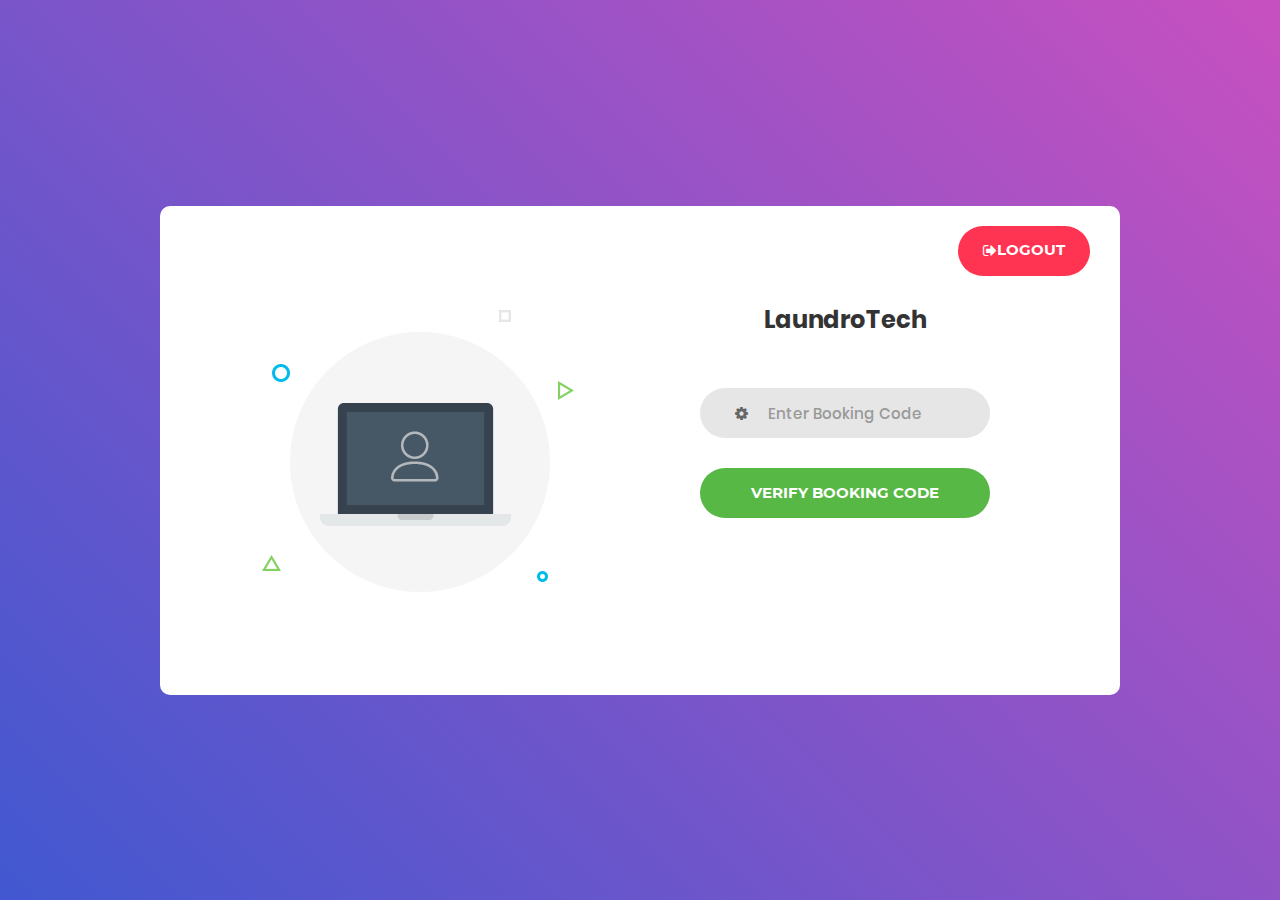
<file: bookingCode.html>
<!DOCTYPE html>
<html lang="en">
<head>
	<title>Login V1</title>
	<meta charset="UTF-8">
	<meta name="viewport" content="width=device-width, initial-scale=1">
<!--===============================================================================================-->	
	<link rel="icon" type="image/png" href="images/icons/favicon.ico"/>
<!--===============================================================================================-->
	<link rel="stylesheet" type="text/css" href="vendor/bootstrap/css/bootstrap.min.css">
<!--===============================================================================================-->
	<link rel="stylesheet" type="text/css" href="fonts/font-awesome-4.7.0/css/font-awesome.min.css">
<!--===============================================================================================-->
	<link rel="stylesheet" type="text/css" href="vendor/animate/animate.css">
<!--===============================================================================================-->	
	<link rel="stylesheet" type="text/css" href="vendor/css-hamburgers/hamburgers.min.css">
<!--===============================================================================================-->
	<link rel="stylesheet" type="text/css" href="vendor/select2/select2.min.css">
<!--===============================================================================================-->
	<link rel="stylesheet" type="text/css" href="css/util.css">
	<link rel="stylesheet" type="text/css" href="css/main.css">
<!--===============================================================================================-->

	<link rel="stylesheet" href="modalAssets/css/style.css">

</head>
<body>
		<div class="modal fade" id="loginModal" tabindex="-1" role="dialog" aria-labelledby="exampleModalLabel" aria-hidden="true">
				<div class="modal-dialog modal-dialog-centered" role="document">
				  <div class="modal-content">
					<div class="modal-header border-bottom-0 modalposition">
					  <button type="button" class="close exitPosition" data-dismiss="modal" aria-label="Close">
						<span aria-hidden="true">&times;</span>
					  </button>
					</div>
					
					<div class="modal-body">
					  <div class="form-title text-center">
						<h4>Logout</h4>
					  </div>
					  <div class="d-flex flex-column text-center">
						<form>
						  <div class="wrap-input100">
								<input class="input100" type="text" id="logoutUsername" name="logoutUsername" placeholder="Username" required>
								<span class="focus-input100"></span>
								<span class="symbol-input100">
									<i class="fa fa-user" aria-hidden="true"></i>
								</span>
						  </div>
						  <div class="wrap-input100">
								<input class="input100" type="password" id="logoutPassword" name="logoutPassword" placeholder="Password" required>
								<span class="focus-input100"></span>
								<span class="symbol-input100">
								  <i class="fa fa-lock" aria-hidden="true"></i>
								</span>
						  </div>
						  <button type="button" class="logout-form-btn" onclick="logout()">Logout</button>
						</form>
						
					  </div>
					</div>
				  </div>
				</div>
			  </div>
	<div class="limiter">
		<div class="container-login100">
			<div class="wrap-login100">
				<div class="logout">
					<button class="logout-form-btn" data-toggle="modal" data-target="#loginModal">
						<i class="fa fa-sign-out" aria-hidden="true"></i>
								Logout
					</button>
				</div>
				<div class="login100-pic js-tilt" data-tilt>
					<img src="images/img-01.png" alt="IMG">
				</div>
				<form class="login100-form">
					<span class="login100-form-title">
						LaundroTech
					</span>

					<div class="wrap-input100">
						<input class="input100" type="text" id="bookingCode" name="bookingCode" placeholder="Enter Booking Code" required>
						<span class="focus-input100"></span>
						<span class="symbol-input100">
							<i class="fa fa-cog" aria-hidden="true"></i>
						</span>
					</div>
					
					<div class="container-login100-form-btn">
						<button class="login100-form-btn" onclick="verifyBookingCode()">Verify Booking Code</button>
					</div>
				</form>
			</div>
		</div>
	</div>
	
	

	
<!--===============================================================================================-->	
	<script src="vendor/jquery/jquery-3.2.1.min.js"></script>
<!--===============================================================================================-->
	<script src="vendor/bootstrap/js/popper.js"></script>
	<script src="vendor/bootstrap/js/bootstrap.min.js"></script>
<!--===============================================================================================-->
	<script src="vendor/select2/select2.min.js"></script>
<!--===============================================================================================-->
	<script src="vendor/tilt/tilt.jquery.min.js"></script>
<!--===============================================================================================-->
	<script src="js/main.js"></script>
	<script src='modalAssets/js/jquery-3.3.1.slim.min.js'></script>
	<script src='modalAssets/js/popper.min.js'></script>
	<script src='modalAssets/js/bootstrap.min.js'></script>
	<script  src="modalAssets/js/script.js"></script>

</body>
</html>
</file>
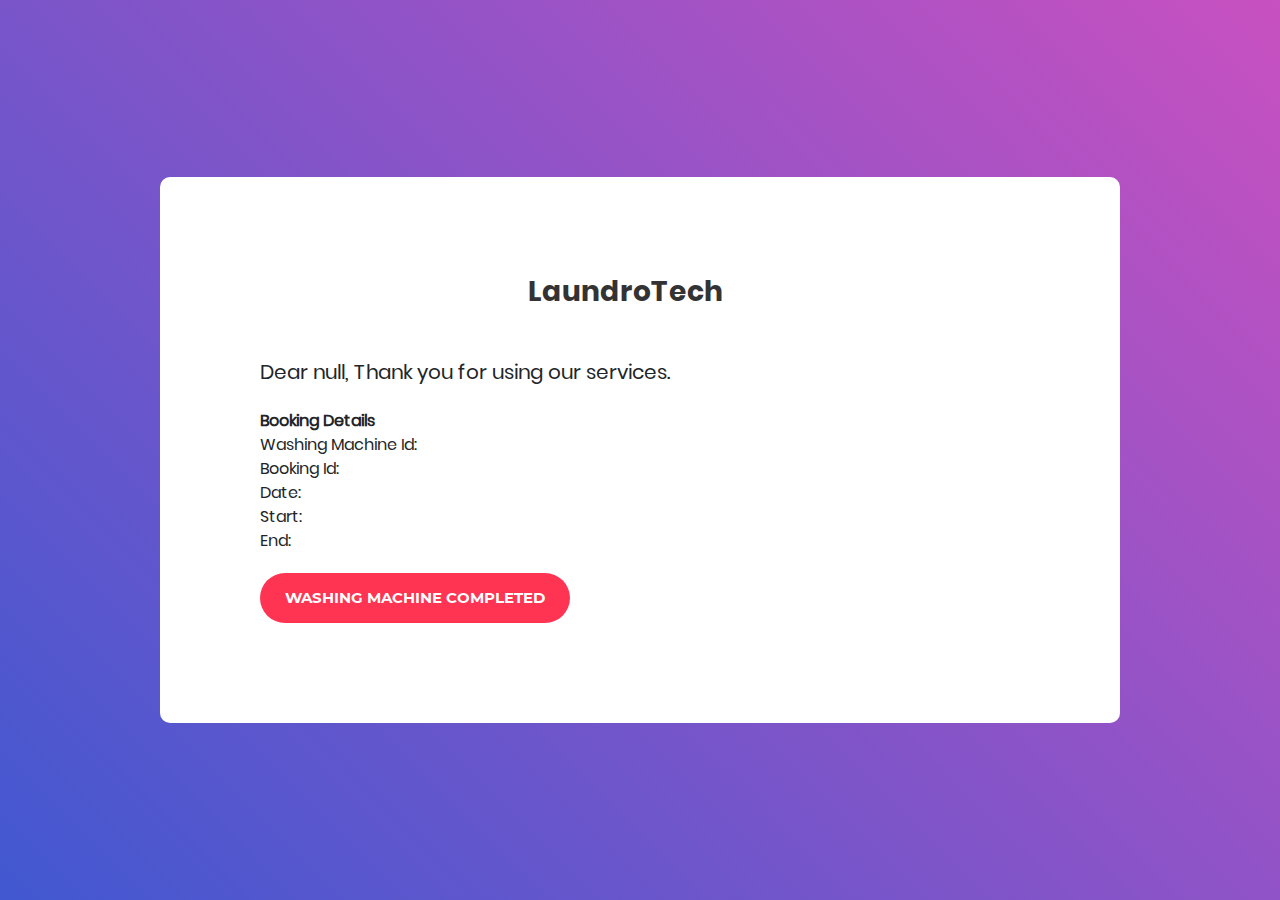
<file: bookingDetails.html>
<!DOCTYPE html>
<html lang="en">
<head>
	<title>Login V1</title>
	<meta charset="UTF-8">
	<meta name="viewport" content="width=device-width, initial-scale=1">
<!--===============================================================================================-->	
	<link rel="icon" type="image/png" href="images/icons/favicon.ico"/>
<!--===============================================================================================-->
	<link rel="stylesheet" type="text/css" href="vendor/bootstrap/css/bootstrap.min.css">
<!--===============================================================================================-->
	<link rel="stylesheet" type="text/css" href="fonts/font-awesome-4.7.0/css/font-awesome.min.css">
<!--===============================================================================================-->
	<link rel="stylesheet" type="text/css" href="vendor/animate/animate.css">
<!--===============================================================================================-->	
	<link rel="stylesheet" type="text/css" href="vendor/css-hamburgers/hamburgers.min.css">
<!--===============================================================================================-->
	<link rel="stylesheet" type="text/css" href="vendor/select2/select2.min.css">
<!--===============================================================================================-->
	<link rel="stylesheet" type="text/css" href="css/util.css">
	<link rel="stylesheet" type="text/css" href="css/main.css">
<!--===============================================================================================-->
</head>
<body onload="displayBookingDetails()">
	
	<div class="limiter">
		<div class="container-login100">
			<div class="wrap-login100">
				<div class="login100-form-title">
						<h3>LaundroTech</h3>
				</div>
				<div class="wrap-input100">
					<h5 id="name"></h5>
				</div>
				<br>
				<br>
				<div class="wrap-input100">
					<table style="width: 50%">
						<tr>
							<th class="column1">Booking Details</th>
							<th class="column2"></th>
						</tr>
						<tr>
							<td class="column1">Washing Machine Id:</td>
							<td class="column2" id="washingMachineID"></td>
						</tr>
						<tr>
							<td class="column1">Booking Id:</td>
							<td class="column2" id="bookingID"></td>
						</tr>
						<tr>
							<td class="column1">Date:</td>
							<td class="column2" id="date"></td>
						</tr>
						<tr>
							<td class="column1">Start:</td>
							<td class="column2" id="start"></td>
						</tr>
						<tr>
							<td class="column1">End:</td>
							<td class="column2" id="end"></td>
						</tr>
					</table>
				</div>

				<div class="complete-btn">
					<button class="complete-form-btn" onclick="updateBookingStatus()">
						Washing Machine Completed
					</button>
				</div>
			</div>
		</div>
	</div>
	
	

	
<!--===============================================================================================-->	
	<script src="vendor/jquery/jquery-3.2.1.min.js"></script>
<!--===============================================================================================-->
	<script src="vendor/bootstrap/js/popper.js"></script>
	<script src="vendor/bootstrap/js/bootstrap.min.js"></script>
<!--===============================================================================================-->
	<script src="vendor/select2/select2.min.js"></script>
<!--===============================================================================================-->
	<script src="vendor/tilt/tilt.jquery.min.js"></script>
	<script >
		$('.js-tilt').tilt({
			scale: 1.1
		})
	</script>
<!--===============================================================================================-->
	<script src="js/main.js"></script>

</body>
</html>
</file>
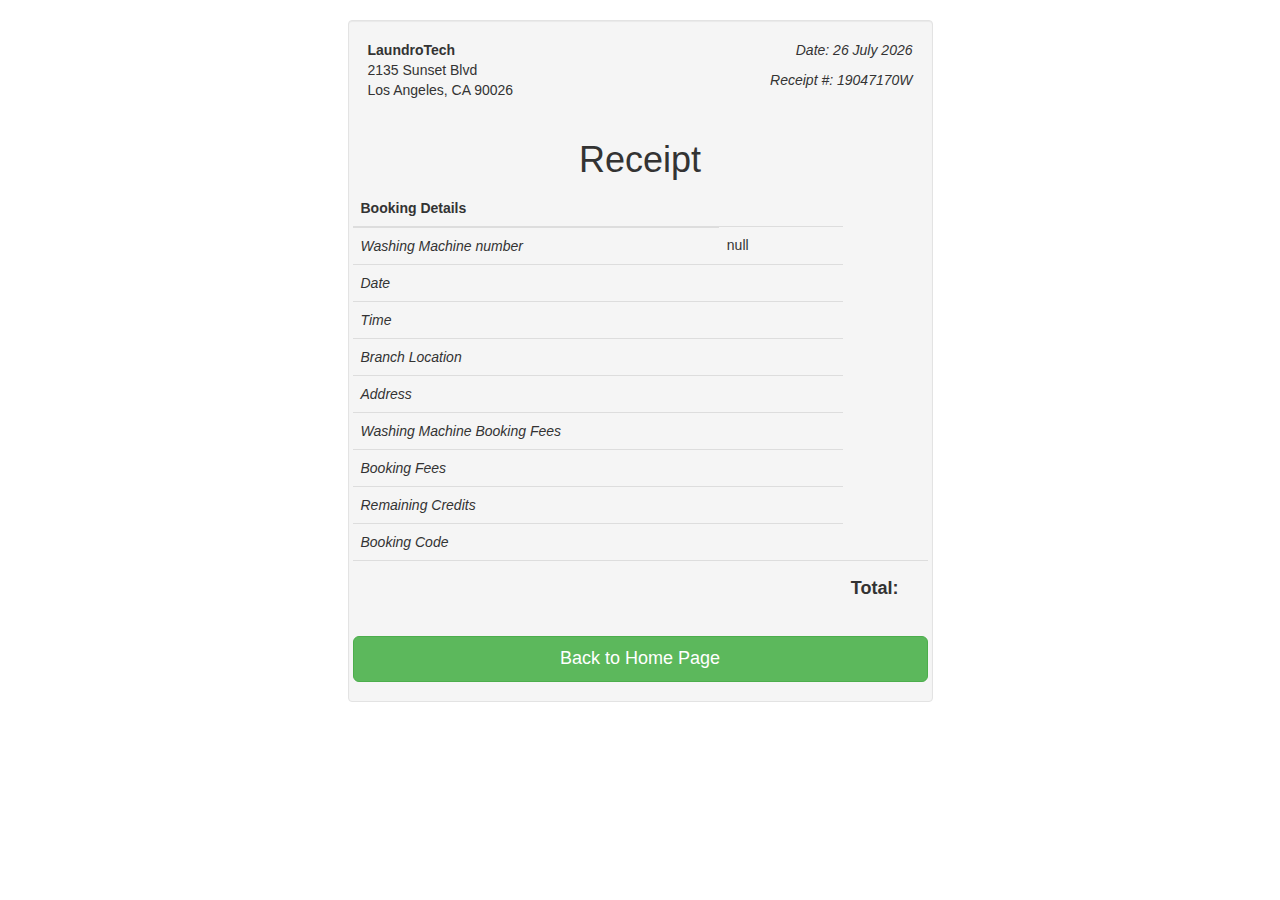
<file: invoice.html>
<!DOCTYPE html>
<html lang="en">
<head>
    <meta charset="utf-8">
    <title>LaundraTech - Receipt</title>
    <meta name="viewport" content="width=device-width, initial-scale=1">
    <link href="invoiceAssets/css/bootstrap.min.css" rel="stylesheet">
    <link href="invoiceAssets/css/invoice.css" rel="stylesheet">
    <script src="invoiceAssets/js/jquery-1.11.1.min.js"></script>
    <script src="invoiceAssets/js/bootstrap.min.js"></script>
    <script src="invoiceAssets/js/invoice.js"></script>
</head>
<body>
    <div class="container">
        <div class="row">
            <div class="well col-xs-10 col-sm-10 col-md-6 col-xs-offset-1 col-sm-offset-1 col-md-offset-3">
                <div class="row">
                    <div class="col-xs-6 col-sm-6 col-md-6">
                        <address>
                            <strong>LaundroTech</strong>
                            <br>
                            2135 Sunset Blvd
                            <br>
                            Los Angeles, CA 90026
                            <br>
                        </address>
                    </div>
                    <div class="col-xs-6 col-sm-6 col-md-6 text-right">
                        <p>
                            <em id="todayDate"></em>
                        </p>
                        <p>
                            <em id="receiptNo"></em>
                        </p>
                    </div>
                </div>
                <div class="row">
                    <div class="text-center">
                        <h1>Receipt</h1>
                    </div>
                    </span>
                    <table class="table table-hover">
                        <thead>
                            <tr>
                                <th>Booking Details</th>
                            </tr>
                        </thead>
                        <tbody>
                            <tr>
                                <td class="col-md-9"><em>Washing Machine number</em></td>
                                <td class="col-md-1" id="washingMachineID"></td>
                            </tr>
                            <tr>
                                <td class="col-md-9"><em>Date</em></td>
                                <td class="col-md-1" id="bookingDate"></td>
                            </tr>
                            <tr>
                                <td class="col-md-9"><em>Time</em></td>
                                <td class="col-md-1" id="bookingTime"></td>
                            </tr>
    
                            <tr>
                                <td class="col-md-9"><em>Branch Location</em></td>
                                <td class="col-md-3" id="location"></td>
                            </tr>
                            <tr>
                                <td class="col-md-5"><em>Address</em></td>
                                <td class="col-md-7" id="washingMachineAddress"></td>
                            </tr>
                            <tr>
                                <td class="col-md-9"><em>Washing Machine Booking Fees</em></td>
                                <td class="col-md-3" id="price"></td>
                            </tr>
                            <tr>
                                <td class="col-md-9"><em>Booking Fees</em></h4></td>
                                <td class="col-md-3" id="bookingFee"></td>
                            </tr>
                            <tr>
                                <td class="col-md-9"><em>Remaining Credits</em></h4></td>
                                <td class="col-md-3" id="credit"></td>
                            </tr>
                            <tr>
                                <td class="col-md-9"><em>Booking Code</em></h4></td>
                                <td class="col-md-3" id="bookingCode"></td>
                            </tr>
                            <tr>
                                <td> &nbsp; </td>
                                <td> &nbsp; </td>
                                <td class="text-right"><h4><strong>Total:&nbsp;</strong></h4></td>
                                <td class="text-center text-danger" id="total"><h4><strong></strong></h4></td>
                            </tr>
                        </tbody>
                    </table>
                    <a href="index.html">
                        <button type="button" class="btn btn-success btn-lg btn-block">
                            Back to Home Page
                        </button>
                    </a>
                </div>
            </div>
        </div>
    </body>
    </html>
</file>
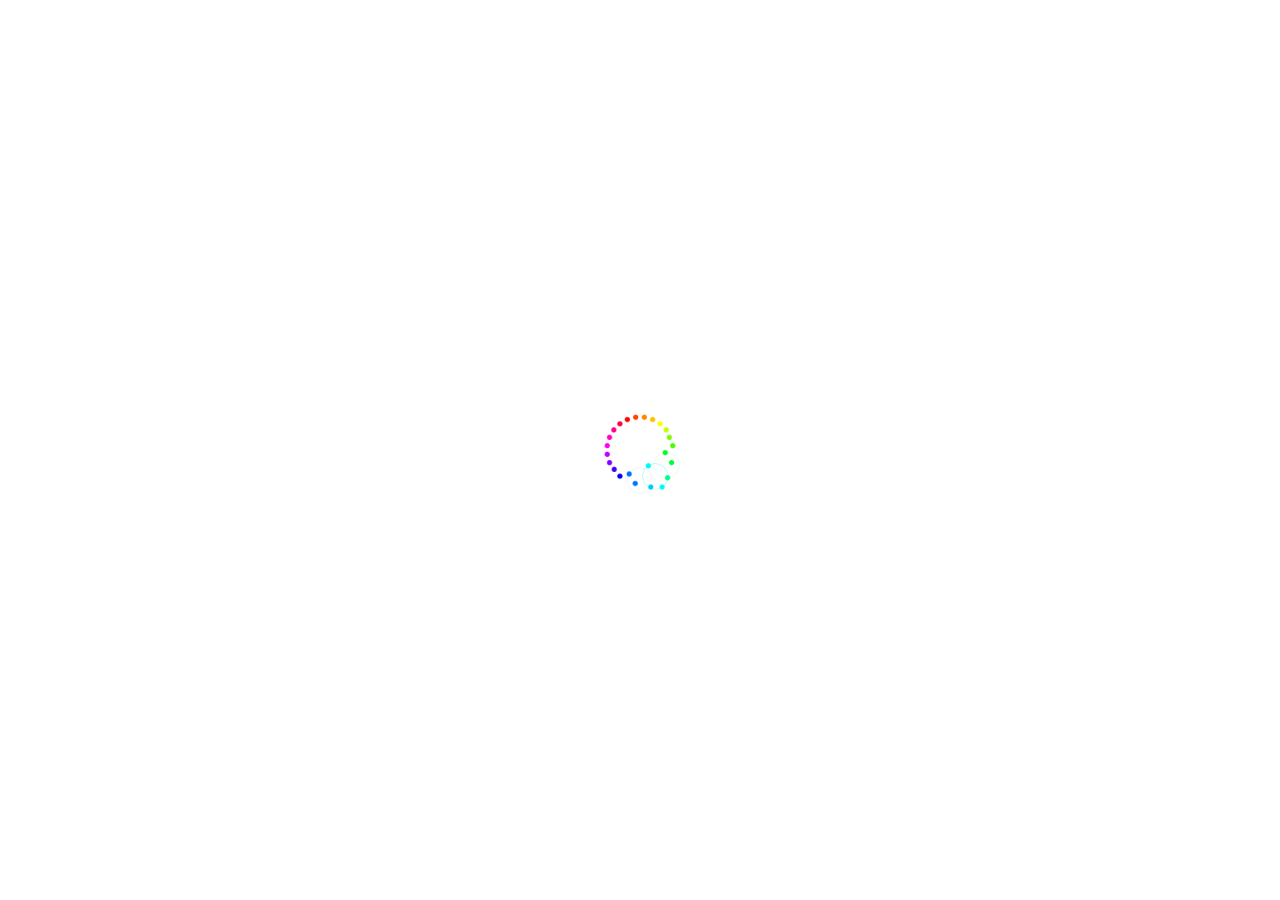
<file: transactionInvoice.html>
<!DOCTYPE html>
<html lang="en">
<head>
    <meta charset="utf-8">
    <title>LaundraTech - Receipt</title>
    <meta name="viewport" content="width=device-width, initial-scale=1">
    <link href="invoiceAssets/css/bootstrap.min.css" rel="stylesheet">
    <style type="text/css">
        body {
            margin-top: 20px;
        }                     
    </style>
    <script src="transactionAssets/jquery/jquery-3.6.0.min.js"></script>
    <script src="invoiceAssets/js/jquery-1.11.1.min.js"></script>
    <script src="invoiceAssets/js/bootstrap.min.js"></script>
    <link rel="stylesheet" href="transactionAssets/loader/style.css">
</head>

<script type="text/javascript" src="transactionAssets/js/transaction.js"></script>  
<body onload="getTransactionReceipt()">

<div class="container">
    <div class="row">
        <div class="well col-xs-10 col-sm-10 col-md-6 col-xs-offset-1 col-sm-offset-1 col-md-offset-3">
            <div class="row">
                <div class="col-xs-6 col-sm-6 col-md-6">
                    <address>
                        <strong>LaundroTech</strong>
                        <br>
                        2135 Sunset Blvd
                        <br>
                        Los Angeles, CA 90026
                        <br>
                    </address>
                </div>
                <div class="col-xs-6 col-sm-6 col-md-6 text-right">
                    <p>
                        <em id="purchaseDate"></em>
                    </p>
                    <p>
                        <em id="purchaseTransactionID"></em>
                    </p>
                </div>
            </div>
            <div class="row">
                <div class="text-center">
                    <h1>Receipt</h1>
                </div>
                </span>
                <table class="table table-hover">
                    <thead>
                        <tr>
                            <th>Purchase Details</th>
                        </tr>
                    </thead>
                    <tbody>
                        <tr>
                            <td class="col-md-9"><em id="purchasePlan"></em></td>
                            <td class="col-md-1"></td>
                            <td class="col-md-1"></td>
                            <td class="col-md-1" id="purchasePlanPrice"></td>
                        </tr>
                        <tr>
                            <td class="col-md-9"><em id="purchasePlanDesc"></em></td>
                            <td class="col-md-1"></td>
                            <td class="col-md-1"></td>
                            <td class="col-md-1"></td>
                            
                        </tr>
                        <tr>
                            <td> &nbsp; </td>
                            <td> &nbsp; </td>
                            <td class="text-right"><h4><strong>Total:&nbsp;</strong></h4></td>
                            <td class="text-center text-danger"><h4><strong id="totalPurchasePrice"></strong></h4></td>
                        </tr>
                    </tbody>
                </table>
               
                <button type="button" class="btn btn-success btn-lg btn-block" onclick="backToHome()">Back to Home Page</button>

            </div>
        </div>
    </div>
    
    <div class="loader"><img src="images/loading.gif" alt="Loading..." /></div>
    <script>
        $(window).on("load",function(){
            $(".loader").delay(1200).fadeOut("slow");
        });
    </script>
</body>
</html>
</file>
<file: css/util.css>
/*[ FONT SIZE ]
///////////////////////////////////////////////////////////
*/
.fs-1 {font-size: 1px;}
.fs-2 {font-size: 2px;}
.fs-3 {font-size: 3px;}
.fs-4 {font-size: 4px;}
.fs-5 {font-size: 5px;}
.fs-6 {font-size: 6px;}
.fs-7 {font-size: 7px;}
.fs-8 {font-size: 8px;}
.fs-9 {font-size: 9px;}
.fs-10 {font-size: 10px;}
.fs-11 {font-size: 11px;}
.fs-12 {font-size: 12px;}
.fs-13 {font-size: 13px;}
.fs-14 {font-size: 14px;}
.fs-15 {font-size: 15px;}
.fs-16 {font-size: 16px;}
.fs-17 {font-size: 17px;}
.fs-18 {font-size: 18px;}
.fs-19 {font-size: 19px;}
.fs-20 {font-size: 20px;}
.fs-21 {font-size: 21px;}
.fs-22 {font-size: 22px;}
.fs-23 {font-size: 23px;}
.fs-24 {font-size: 24px;}
.fs-25 {font-size: 25px;}
.fs-26 {font-size: 26px;}
.fs-27 {font-size: 27px;}
.fs-28 {font-size: 28px;}
.fs-29 {font-size: 29px;}
.fs-30 {font-size: 30px;}
.fs-31 {font-size: 31px;}
.fs-32 {font-size: 32px;}
.fs-33 {font-size: 33px;}
.fs-34 {font-size: 34px;}
.fs-35 {font-size: 35px;}
.fs-36 {font-size: 36px;}
.fs-37 {font-size: 37px;}
.fs-38 {font-size: 38px;}
.fs-39 {font-size: 39px;}
.fs-40 {font-size: 40px;}
.fs-41 {font-size: 41px;}
.fs-42 {font-size: 42px;}
.fs-43 {font-size: 43px;}
.fs-44 {font-size: 44px;}
.fs-45 {font-size: 45px;}
.fs-46 {font-size: 46px;}
.fs-47 {font-size: 47px;}
.fs-48 {font-size: 48px;}
.fs-49 {font-size: 49px;}
.fs-50 {font-size: 50px;}
.fs-51 {font-size: 51px;}
.fs-52 {font-size: 52px;}
.fs-53 {font-size: 53px;}
.fs-54 {font-size: 54px;}
.fs-55 {font-size: 55px;}
.fs-56 {font-size: 56px;}
.fs-57 {font-size: 57px;}
.fs-58 {font-size: 58px;}
.fs-59 {font-size: 59px;}
.fs-60 {font-size: 60px;}
.fs-61 {font-size: 61px;}
.fs-62 {font-size: 62px;}
.fs-63 {font-size: 63px;}
.fs-64 {font-size: 64px;}
.fs-65 {font-size: 65px;}
.fs-66 {font-size: 66px;}
.fs-67 {font-size: 67px;}
.fs-68 {font-size: 68px;}
.fs-69 {font-size: 69px;}
.fs-70 {font-size: 70px;}
.fs-71 {font-size: 71px;}
.fs-72 {font-size: 72px;}
.fs-73 {font-size: 73px;}
.fs-74 {font-size: 74px;}
.fs-75 {font-size: 75px;}
.fs-76 {font-size: 76px;}
.fs-77 {font-size: 77px;}
.fs-78 {font-size: 78px;}
.fs-79 {font-size: 79px;}
.fs-80 {font-size: 80px;}
.fs-81 {font-size: 81px;}
.fs-82 {font-size: 82px;}
.fs-83 {font-size: 83px;}
.fs-84 {font-size: 84px;}
.fs-85 {font-size: 85px;}
.fs-86 {font-size: 86px;}
.fs-87 {font-size: 87px;}
.fs-88 {font-size: 88px;}
.fs-89 {font-size: 89px;}
.fs-90 {font-size: 90px;}
.fs-91 {font-size: 91px;}
.fs-92 {font-size: 92px;}
.fs-93 {font-size: 93px;}
.fs-94 {font-size: 94px;}
.fs-95 {font-size: 95px;}
.fs-96 {font-size: 96px;}
.fs-97 {font-size: 97px;}
.fs-98 {font-size: 98px;}
.fs-99 {font-size: 99px;}
.fs-100 {font-size: 100px;}
.fs-101 {font-size: 101px;}
.fs-102 {font-size: 102px;}
.fs-103 {font-size: 103px;}
.fs-104 {font-size: 104px;}
.fs-105 {font-size: 105px;}
.fs-106 {font-size: 106px;}
.fs-107 {font-size: 107px;}
.fs-108 {font-size: 108px;}
.fs-109 {font-size: 109px;}
.fs-110 {font-size: 110px;}
.fs-111 {font-size: 111px;}
.fs-112 {font-size: 112px;}
.fs-113 {font-size: 113px;}
.fs-114 {font-size: 114px;}
.fs-115 {font-size: 115px;}
.fs-116 {font-size: 116px;}
.fs-117 {font-size: 117px;}
.fs-118 {font-size: 118px;}
.fs-119 {font-size: 119px;}
.fs-120 {font-size: 120px;}
.fs-121 {font-size: 121px;}
.fs-122 {font-size: 122px;}
.fs-123 {font-size: 123px;}
.fs-124 {font-size: 124px;}
.fs-125 {font-size: 125px;}
.fs-126 {font-size: 126px;}
.fs-127 {font-size: 127px;}
.fs-128 {font-size: 128px;}
.fs-129 {font-size: 129px;}
.fs-130 {font-size: 130px;}
.fs-131 {font-size: 131px;}
.fs-132 {font-size: 132px;}
.fs-133 {font-size: 133px;}
.fs-134 {font-size: 134px;}
.fs-135 {font-size: 135px;}
.fs-136 {font-size: 136px;}
.fs-137 {font-size: 137px;}
.fs-138 {font-size: 138px;}
.fs-139 {font-size: 139px;}
.fs-140 {font-size: 140px;}
.fs-141 {font-size: 141px;}
.fs-142 {font-size: 142px;}
.fs-143 {font-size: 143px;}
.fs-144 {font-size: 144px;}
.fs-145 {font-size: 145px;}
.fs-146 {font-size: 146px;}
.fs-147 {font-size: 147px;}
.fs-148 {font-size: 148px;}
.fs-149 {font-size: 149px;}
.fs-150 {font-size: 150px;}
.fs-151 {font-size: 151px;}
.fs-152 {font-size: 152px;}
.fs-153 {font-size: 153px;}
.fs-154 {font-size: 154px;}
.fs-155 {font-size: 155px;}
.fs-156 {font-size: 156px;}
.fs-157 {font-size: 157px;}
.fs-158 {font-size: 158px;}
.fs-159 {font-size: 159px;}
.fs-160 {font-size: 160px;}
.fs-161 {font-size: 161px;}
.fs-162 {font-size: 162px;}
.fs-163 {font-size: 163px;}
.fs-164 {font-size: 164px;}
.fs-165 {font-size: 165px;}
.fs-166 {font-size: 166px;}
.fs-167 {font-size: 167px;}
.fs-168 {font-size: 168px;}
.fs-169 {font-size: 169px;}
.fs-170 {font-size: 170px;}
.fs-171 {font-size: 171px;}
.fs-172 {font-size: 172px;}
.fs-173 {font-size: 173px;}
.fs-174 {font-size: 174px;}
.fs-175 {font-size: 175px;}
.fs-176 {font-size: 176px;}
.fs-177 {font-size: 177px;}
.fs-178 {font-size: 178px;}
.fs-179 {font-size: 179px;}
.fs-180 {font-size: 180px;}
.fs-181 {font-size: 181px;}
.fs-182 {font-size: 182px;}
.fs-183 {font-size: 183px;}
.fs-184 {font-size: 184px;}
.fs-185 {font-size: 185px;}
.fs-186 {font-size: 186px;}
.fs-187 {font-size: 187px;}
.fs-188 {font-size: 188px;}
.fs-189 {font-size: 189px;}
.fs-190 {font-size: 190px;}
.fs-191 {font-size: 191px;}
.fs-192 {font-size: 192px;}
.fs-193 {font-size: 193px;}
.fs-194 {font-size: 194px;}
.fs-195 {font-size: 195px;}
.fs-196 {font-size: 196px;}
.fs-197 {font-size: 197px;}
.fs-198 {font-size: 198px;}
.fs-199 {font-size: 199px;}
.fs-200 {font-size: 200px;}

/*[ PADDING ]
///////////////////////////////////////////////////////////
*/
.p-t-0 {padding-top: 0px;}
.p-t-1 {padding-top: 1px;}
.p-t-2 {padding-top: 2px;}
.p-t-3 {padding-top: 3px;}
.p-t-4 {padding-top: 4px;}
.p-t-5 {padding-top: 5px;}
.p-t-6 {padding-top: 6px;}
.p-t-7 {padding-top: 7px;}
.p-t-8 {padding-top: 8px;}
.p-t-9 {padding-top: 9px;}
.p-t-10 {padding-top: 10px;}
.p-t-11 {padding-top: 11px;}
.p-t-12 {padding-top: 12px;}
.p-t-13 {padding-top: 13px;}
.p-t-14 {padding-top: 14px;}
.p-t-15 {padding-top: 15px;}
.p-t-16 {padding-top: 16px;}
.p-t-17 {padding-top: 17px;}
.p-t-18 {padding-top: 18px;}
.p-t-19 {padding-top: 19px;}
.p-t-20 {padding-top: 20px;}
.p-t-21 {padding-top: 21px;}
.p-t-22 {padding-top: 22px;}
.p-t-23 {padding-top: 23px;}
.p-t-24 {padding-top: 24px;}
.p-t-25 {padding-top: 25px;}
.p-t-26 {padding-top: 26px;}
.p-t-27 {padding-top: 27px;}
.p-t-28 {padding-top: 28px;}
.p-t-29 {padding-top: 29px;}
.p-t-30 {padding-top: 30px;}
.p-t-31 {padding-top: 31px;}
.p-t-32 {padding-top: 32px;}
.p-t-33 {padding-top: 33px;}
.p-t-34 {padding-top: 34px;}
.p-t-35 {padding-top: 35px;}
.p-t-36 {padding-top: 36px;}
.p-t-37 {padding-top: 37px;}
.p-t-38 {padding-top: 38px;}
.p-t-39 {padding-top: 39px;}
.p-t-40 {padding-top: 40px;}
.p-t-41 {padding-top: 41px;}
.p-t-42 {padding-top: 42px;}
.p-t-43 {padding-top: 43px;}
.p-t-44 {padding-top: 44px;}
.p-t-45 {padding-top: 45px;}
.p-t-46 {padding-top: 46px;}
.p-t-47 {padding-top: 47px;}
.p-t-48 {padding-top: 48px;}
.p-t-49 {padding-top: 49px;}
.p-t-50 {padding-top: 50px;}
.p-t-51 {padding-top: 51px;}
.p-t-52 {padding-top: 52px;}
.p-t-53 {padding-top: 53px;}
.p-t-54 {padding-top: 54px;}
.p-t-55 {padding-top: 55px;}
.p-t-56 {padding-top: 56px;}
.p-t-57 {padding-top: 57px;}
.p-t-58 {padding-top: 58px;}
.p-t-59 {padding-top: 59px;}
.p-t-60 {padding-top: 60px;}
.p-t-61 {padding-top: 61px;}
.p-t-62 {padding-top: 62px;}
.p-t-63 {padding-top: 63px;}
.p-t-64 {padding-top: 64px;}
.p-t-65 {padding-top: 65px;}
.p-t-66 {padding-top: 66px;}
.p-t-67 {padding-top: 67px;}
.p-t-68 {padding-top: 68px;}
.p-t-69 {padding-top: 69px;}
.p-t-70 {padding-top: 70px;}
.p-t-71 {padding-top: 71px;}
.p-t-72 {padding-top: 72px;}
.p-t-73 {padding-top: 73px;}
.p-t-74 {padding-top: 74px;}
.p-t-75 {padding-top: 75px;}
.p-t-76 {padding-top: 76px;}
.p-t-77 {padding-top: 77px;}
.p-t-78 {padding-top: 78px;}
.p-t-79 {padding-top: 79px;}
.p-t-80 {padding-top: 80px;}
.p-t-81 {padding-top: 81px;}
.p-t-82 {padding-top: 82px;}
.p-t-83 {padding-top: 83px;}
.p-t-84 {padding-top: 84px;}
.p-t-85 {padding-top: 85px;}
.p-t-86 {padding-top: 86px;}
.p-t-87 {padding-top: 87px;}
.p-t-88 {padding-top: 88px;}
.p-t-89 {padding-top: 89px;}
.p-t-90 {padding-top: 90px;}
.p-t-91 {padding-top: 91px;}
.p-t-92 {padding-top: 92px;}
.p-t-93 {padding-top: 93px;}
.p-t-94 {padding-top: 94px;}
.p-t-95 {padding-top: 95px;}
.p-t-96 {padding-top: 96px;}
.p-t-97 {padding-top: 97px;}
.p-t-98 {padding-top: 98px;}
.p-t-99 {padding-top: 99px;}
.p-t-100 {padding-top: 100px;}
.p-t-101 {padding-top: 101px;}
.p-t-102 {padding-top: 102px;}
.p-t-103 {padding-top: 103px;}
.p-t-104 {padding-top: 104px;}
.p-t-105 {padding-top: 105px;}
.p-t-106 {padding-top: 106px;}
.p-t-107 {padding-top: 107px;}
.p-t-108 {padding-top: 108px;}
.p-t-109 {padding-top: 109px;}
.p-t-110 {padding-top: 110px;}
.p-t-111 {padding-top: 111px;}
.p-t-112 {padding-top: 112px;}
.p-t-113 {padding-top: 113px;}
.p-t-114 {padding-top: 114px;}
.p-t-115 {padding-top: 115px;}
.p-t-116 {padding-top: 116px;}
.p-t-117 {padding-top: 117px;}
.p-t-118 {padding-top: 118px;}
.p-t-119 {padding-top: 119px;}
.p-t-120 {padding-top: 120px;}
.p-t-121 {padding-top: 121px;}
.p-t-122 {padding-top: 122px;}
.p-t-123 {padding-top: 123px;}
.p-t-124 {padding-top: 124px;}
.p-t-125 {padding-top: 125px;}
.p-t-126 {padding-top: 126px;}
.p-t-127 {padding-top: 127px;}
.p-t-128 {padding-top: 128px;}
.p-t-129 {padding-top: 129px;}
.p-t-130 {padding-top: 130px;}
.p-t-131 {padding-top: 131px;}
.p-t-132 {padding-top: 132px;}
.p-t-133 {padding-top: 133px;}
.p-t-134 {padding-top: 134px;}
.p-t-135 {padding-top: 135px;}
.p-t-136 {padding-top: 136px;}
.p-t-137 {padding-top: 137px;}
.p-t-138 {padding-top: 138px;}
.p-t-139 {padding-top: 139px;}
.p-t-140 {padding-top: 140px;}
.p-t-141 {padding-top: 141px;}
.p-t-142 {padding-top: 142px;}
.p-t-143 {padding-top: 143px;}
.p-t-144 {padding-top: 144px;}
.p-t-145 {padding-top: 145px;}
.p-t-146 {padding-top: 146px;}
.p-t-147 {padding-top: 147px;}
.p-t-148 {padding-top: 148px;}
.p-t-149 {padding-top: 149px;}
.p-t-150 {padding-top: 150px;}
.p-t-151 {padding-top: 151px;}
.p-t-152 {padding-top: 152px;}
.p-t-153 {padding-top: 153px;}
.p-t-154 {padding-top: 154px;}
.p-t-155 {padding-top: 155px;}
.p-t-156 {padding-top: 156px;}
.p-t-157 {padding-top: 157px;}
.p-t-158 {padding-top: 158px;}
.p-t-159 {padding-top: 159px;}
.p-t-160 {padding-top: 160px;}
.p-t-161 {padding-top: 161px;}
.p-t-162 {padding-top: 162px;}
.p-t-163 {padding-top: 163px;}
.p-t-164 {padding-top: 164px;}
.p-t-165 {padding-top: 165px;}
.p-t-166 {padding-top: 166px;}
.p-t-167 {padding-top: 167px;}
.p-t-168 {padding-top: 168px;}
.p-t-169 {padding-top: 169px;}
.p-t-170 {padding-top: 170px;}
.p-t-171 {padding-top: 171px;}
.p-t-172 {padding-top: 172px;}
.p-t-173 {padding-top: 173px;}
.p-t-174 {padding-top: 174px;}
.p-t-175 {padding-top: 175px;}
.p-t-176 {padding-top: 176px;}
.p-t-177 {padding-top: 177px;}
.p-t-178 {padding-top: 178px;}
.p-t-179 {padding-top: 179px;}
.p-t-180 {padding-top: 180px;}
.p-t-181 {padding-top: 181px;}
.p-t-182 {padding-top: 182px;}
.p-t-183 {padding-top: 183px;}
.p-t-184 {padding-top: 184px;}
.p-t-185 {padding-top: 185px;}
.p-t-186 {padding-top: 186px;}
.p-t-187 {padding-top: 187px;}
.p-t-188 {padding-top: 188px;}
.p-t-189 {padding-top: 189px;}
.p-t-190 {padding-top: 190px;}
.p-t-191 {padding-top: 191px;}
.p-t-192 {padding-top: 192px;}
.p-t-193 {padding-top: 193px;}
.p-t-194 {padding-top: 194px;}
.p-t-195 {padding-top: 195px;}
.p-t-196 {padding-top: 196px;}
.p-t-197 {padding-top: 197px;}
.p-t-198 {padding-top: 198px;}
.p-t-199 {padding-top: 199px;}
.p-t-200 {padding-top: 200px;}
.p-t-201 {padding-top: 201px;}
.p-t-202 {padding-top: 202px;}
.p-t-203 {padding-top: 203px;}
.p-t-204 {padding-top: 204px;}
.p-t-205 {padding-top: 205px;}
.p-t-206 {padding-top: 206px;}
.p-t-207 {padding-top: 207px;}
.p-t-208 {padding-top: 208px;}
.p-t-209 {padding-top: 209px;}
.p-t-210 {padding-top: 210px;}
.p-t-211 {padding-top: 211px;}
.p-t-212 {padding-top: 212px;}
.p-t-213 {padding-top: 213px;}
.p-t-214 {padding-top: 214px;}
.p-t-215 {padding-top: 215px;}
.p-t-216 {padding-top: 216px;}
.p-t-217 {padding-top: 217px;}
.p-t-218 {padding-top: 218px;}
.p-t-219 {padding-top: 219px;}
.p-t-220 {padding-top: 220px;}
.p-t-221 {padding-top: 221px;}
.p-t-222 {padding-top: 222px;}
.p-t-223 {padding-top: 223px;}
.p-t-224 {padding-top: 224px;}
.p-t-225 {padding-top: 225px;}
.p-t-226 {padding-top: 226px;}
.p-t-227 {padding-top: 227px;}
.p-t-228 {padding-top: 228px;}
.p-t-229 {padding-top: 229px;}
.p-t-230 {padding-top: 230px;}
.p-t-231 {padding-top: 231px;}
.p-t-232 {padding-top: 232px;}
.p-t-233 {padding-top: 233px;}
.p-t-234 {padding-top: 234px;}
.p-t-235 {padding-top: 235px;}
.p-t-236 {padding-top: 236px;}
.p-t-237 {padding-top: 237px;}
.p-t-238 {padding-top: 238px;}
.p-t-239 {padding-top: 239px;}
.p-t-240 {padding-top: 240px;}
.p-t-241 {padding-top: 241px;}
.p-t-242 {padding-top: 242px;}
.p-t-243 {padding-top: 243px;}
.p-t-244 {padding-top: 244px;}
.p-t-245 {padding-top: 245px;}
.p-t-246 {padding-top: 246px;}
.p-t-247 {padding-top: 247px;}
.p-t-248 {padding-top: 248px;}
.p-t-249 {padding-top: 249px;}
.p-t-250 {padding-top: 250px;}
.p-b-0 {padding-bottom: 0px;}
.p-b-1 {padding-bottom: 1px;}
.p-b-2 {padding-bottom: 2px;}
.p-b-3 {padding-bottom: 3px;}
.p-b-4 {padding-bottom: 4px;}
.p-b-5 {padding-bottom: 5px;}
.p-b-6 {padding-bottom: 6px;}
.p-b-7 {padding-bottom: 7px;}
.p-b-8 {padding-bottom: 8px;}
.p-b-9 {padding-bottom: 9px;}
.p-b-10 {padding-bottom: 10px;}
.p-b-11 {padding-bottom: 11px;}
.p-b-12 {padding-bottom: 12px;}
.p-b-13 {padding-bottom: 13px;}
.p-b-14 {padding-bottom: 14px;}
.p-b-15 {padding-bottom: 15px;}
.p-b-16 {padding-bottom: 16px;}
.p-b-17 {padding-bottom: 17px;}
.p-b-18 {padding-bottom: 18px;}
.p-b-19 {padding-bottom: 19px;}
.p-b-20 {padding-bottom: 20px;}
.p-b-21 {padding-bottom: 21px;}
.p-b-22 {padding-bottom: 22px;}
.p-b-23 {padding-bottom: 23px;}
.p-b-24 {padding-bottom: 24px;}
.p-b-25 {padding-bottom: 25px;}
.p-b-26 {padding-bottom: 26px;}
.p-b-27 {padding-bottom: 27px;}
.p-b-28 {padding-bottom: 28px;}
.p-b-29 {padding-bottom: 29px;}
.p-b-30 {padding-bottom: 30px;}
.p-b-31 {padding-bottom: 31px;}
.p-b-32 {padding-bottom: 32px;}
.p-b-33 {padding-bottom: 33px;}
.p-b-34 {padding-bottom: 34px;}
.p-b-35 {padding-bottom: 35px;}
.p-b-36 {padding-bottom: 36px;}
.p-b-37 {padding-bottom: 37px;}
.p-b-38 {padding-bottom: 38px;}
.p-b-39 {padding-bottom: 39px;}
.p-b-40 {padding-bottom: 40px;}
.p-b-41 {padding-bottom: 41px;}
.p-b-42 {padding-bottom: 42px;}
.p-b-43 {padding-bottom: 43px;}
.p-b-44 {padding-bottom: 44px;}
.p-b-45 {padding-bottom: 45px;}
.p-b-46 {padding-bottom: 46px;}
.p-b-47 {padding-bottom: 47px;}
.p-b-48 {padding-bottom: 48px;}
.p-b-49 {padding-bottom: 49px;}
.p-b-50 {padding-bottom: 50px;}
.p-b-51 {padding-bottom: 51px;}
.p-b-52 {padding-bottom: 52px;}
.p-b-53 {padding-bottom: 53px;}
.p-b-54 {padding-bottom: 54px;}
.p-b-55 {padding-bottom: 55px;}
.p-b-56 {padding-bottom: 56px;}
.p-b-57 {padding-bottom: 57px;}
.p-b-58 {padding-bottom: 58px;}
.p-b-59 {padding-bottom: 59px;}
.p-b-60 {padding-bottom: 60px;}
.p-b-61 {padding-bottom: 61px;}
.p-b-62 {padding-bottom: 62px;}
.p-b-63 {padding-bottom: 63px;}
.p-b-64 {padding-bottom: 64px;}
.p-b-65 {padding-bottom: 65px;}
.p-b-66 {padding-bottom: 66px;}
.p-b-67 {padding-bottom: 67px;}
.p-b-68 {padding-bottom: 68px;}
.p-b-69 {padding-bottom: 69px;}
.p-b-70 {padding-bottom: 70px;}
.p-b-71 {padding-bottom: 71px;}
.p-b-72 {padding-bottom: 72px;}
.p-b-73 {padding-bottom: 73px;}
.p-b-74 {padding-bottom: 74px;}
.p-b-75 {padding-bottom: 75px;}
.p-b-76 {padding-bottom: 76px;}
.p-b-77 {padding-bottom: 77px;}
.p-b-78 {padding-bottom: 78px;}
.p-b-79 {padding-bottom: 79px;}
.p-b-80 {padding-bottom: 80px;}
.p-b-81 {padding-bottom: 81px;}
.p-b-82 {padding-bottom: 82px;}
.p-b-83 {padding-bottom: 83px;}
.p-b-84 {padding-bottom: 84px;}
.p-b-85 {padding-bottom: 85px;}
.p-b-86 {padding-bottom: 86px;}
.p-b-87 {padding-bottom: 87px;}
.p-b-88 {padding-bottom: 88px;}
.p-b-89 {padding-bottom: 89px;}
.p-b-90 {padding-bottom: 90px;}
.p-b-91 {padding-bottom: 91px;}
.p-b-92 {padding-bottom: 92px;}
.p-b-93 {padding-bottom: 93px;}
.p-b-94 {padding-bottom: 94px;}
.p-b-95 {padding-bottom: 95px;}
.p-b-96 {padding-bottom: 96px;}
.p-b-97 {padding-bottom: 97px;}
.p-b-98 {padding-bottom: 98px;}
.p-b-99 {padding-bottom: 99px;}
.p-b-100 {padding-bottom: 100px;}
.p-b-101 {padding-bottom: 101px;}
.p-b-102 {padding-bottom: 102px;}
.p-b-103 {padding-bottom: 103px;}
.p-b-104 {padding-bottom: 104px;}
.p-b-105 {padding-bottom: 105px;}
.p-b-106 {padding-bottom: 106px;}
.p-b-107 {padding-bottom: 107px;}
.p-b-108 {padding-bottom: 108px;}
.p-b-109 {padding-bottom: 109px;}
.p-b-110 {padding-bottom: 110px;}
.p-b-111 {padding-bottom: 111px;}
.p-b-112 {padding-bottom: 112px;}
.p-b-113 {padding-bottom: 113px;}
.p-b-114 {padding-bottom: 114px;}
.p-b-115 {padding-bottom: 115px;}
.p-b-116 {padding-bottom: 116px;}
.p-b-117 {padding-bottom: 117px;}
.p-b-118 {padding-bottom: 118px;}
.p-b-119 {padding-bottom: 119px;}
.p-b-120 {padding-bottom: 120px;}
.p-b-121 {padding-bottom: 121px;}
.p-b-122 {padding-bottom: 122px;}
.p-b-123 {padding-bottom: 123px;}
.p-b-124 {padding-bottom: 124px;}
.p-b-125 {padding-bottom: 125px;}
.p-b-126 {padding-bottom: 126px;}
.p-b-127 {padding-bottom: 127px;}
.p-b-128 {padding-bottom: 128px;}
.p-b-129 {padding-bottom: 129px;}
.p-b-130 {padding-bottom: 130px;}
.p-b-131 {padding-bottom: 131px;}
.p-b-132 {padding-bottom: 132px;}
.p-b-133 {padding-bottom: 133px;}
.p-b-134 {padding-bottom: 134px;}
.p-b-135 {padding-bottom: 135px;}
.p-b-136 {padding-bottom: 136px;}
.p-b-137 {padding-bottom: 137px;}
.p-b-138 {padding-bottom: 138px;}
.p-b-139 {padding-bottom: 139px;}
.p-b-140 {padding-bottom: 140px;}
.p-b-141 {padding-bottom: 141px;}
.p-b-142 {padding-bottom: 142px;}
.p-b-143 {padding-bottom: 143px;}
.p-b-144 {padding-bottom: 144px;}
.p-b-145 {padding-bottom: 145px;}
.p-b-146 {padding-bottom: 146px;}
.p-b-147 {padding-bottom: 147px;}
.p-b-148 {padding-bottom: 148px;}
.p-b-149 {padding-bottom: 149px;}
.p-b-150 {padding-bottom: 150px;}
.p-b-151 {padding-bottom: 151px;}
.p-b-152 {padding-bottom: 152px;}
.p-b-153 {padding-bottom: 153px;}
.p-b-154 {padding-bottom: 154px;}
.p-b-155 {padding-bottom: 155px;}
.p-b-156 {padding-bottom: 156px;}
.p-b-157 {padding-bottom: 157px;}
.p-b-158 {padding-bottom: 158px;}
.p-b-159 {padding-bottom: 159px;}
.p-b-160 {padding-bottom: 160px;}
.p-b-161 {padding-bottom: 161px;}
.p-b-162 {padding-bottom: 162px;}
.p-b-163 {padding-bottom: 163px;}
.p-b-164 {padding-bottom: 164px;}
.p-b-165 {padding-bottom: 165px;}
.p-b-166 {padding-bottom: 166px;}
.p-b-167 {padding-bottom: 167px;}
.p-b-168 {padding-bottom: 168px;}
.p-b-169 {padding-bottom: 169px;}
.p-b-170 {padding-bottom: 170px;}
.p-b-171 {padding-bottom: 171px;}
.p-b-172 {padding-bottom: 172px;}
.p-b-173 {padding-bottom: 173px;}
.p-b-174 {padding-bottom: 174px;}
.p-b-175 {padding-bottom: 175px;}
.p-b-176 {padding-bottom: 176px;}
.p-b-177 {padding-bottom: 177px;}
.p-b-178 {padding-bottom: 178px;}
.p-b-179 {padding-bottom: 179px;}
.p-b-180 {padding-bottom: 180px;}
.p-b-181 {padding-bottom: 181px;}
.p-b-182 {padding-bottom: 182px;}
.p-b-183 {padding-bottom: 183px;}
.p-b-184 {padding-bottom: 184px;}
.p-b-185 {padding-bottom: 185px;}
.p-b-186 {padding-bottom: 186px;}
.p-b-187 {padding-bottom: 187px;}
.p-b-188 {padding-bottom: 188px;}
.p-b-189 {padding-bottom: 189px;}
.p-b-190 {padding-bottom: 190px;}
.p-b-191 {padding-bottom: 191px;}
.p-b-192 {padding-bottom: 192px;}
.p-b-193 {padding-bottom: 193px;}
.p-b-194 {padding-bottom: 194px;}
.p-b-195 {padding-bottom: 195px;}
.p-b-196 {padding-bottom: 196px;}
.p-b-197 {padding-bottom: 197px;}
.p-b-198 {padding-bottom: 198px;}
.p-b-199 {padding-bottom: 199px;}
.p-b-200 {padding-bottom: 200px;}
.p-b-201 {padding-bottom: 201px;}
.p-b-202 {padding-bottom: 202px;}
.p-b-203 {padding-bottom: 203px;}
.p-b-204 {padding-bottom: 204px;}
.p-b-205 {padding-bottom: 205px;}
.p-b-206 {padding-bottom: 206px;}
.p-b-207 {padding-bottom: 207px;}
.p-b-208 {padding-bottom: 208px;}
.p-b-209 {padding-bottom: 209px;}
.p-b-210 {padding-bottom: 210px;}
.p-b-211 {padding-bottom: 211px;}
.p-b-212 {padding-bottom: 212px;}
.p-b-213 {padding-bottom: 213px;}
.p-b-214 {padding-bottom: 214px;}
.p-b-215 {padding-bottom: 215px;}
.p-b-216 {padding-bottom: 216px;}
.p-b-217 {padding-bottom: 217px;}
.p-b-218 {padding-bottom: 218px;}
.p-b-219 {padding-bottom: 219px;}
.p-b-220 {padding-bottom: 220px;}
.p-b-221 {padding-bottom: 221px;}
.p-b-222 {padding-bottom: 222px;}
.p-b-223 {padding-bottom: 223px;}
.p-b-224 {padding-bottom: 224px;}
.p-b-225 {padding-bottom: 225px;}
.p-b-226 {padding-bottom: 226px;}
.p-b-227 {padding-bottom: 227px;}
.p-b-228 {padding-bottom: 228px;}
.p-b-229 {padding-bottom: 229px;}
.p-b-230 {padding-bottom: 230px;}
.p-b-231 {padding-bottom: 231px;}
.p-b-232 {padding-bottom: 232px;}
.p-b-233 {padding-bottom: 233px;}
.p-b-234 {padding-bottom: 234px;}
.p-b-235 {padding-bottom: 235px;}
.p-b-236 {padding-bottom: 236px;}
.p-b-237 {padding-bottom: 237px;}
.p-b-238 {padding-bottom: 238px;}
.p-b-239 {padding-bottom: 239px;}
.p-b-240 {padding-bottom: 240px;}
.p-b-241 {padding-bottom: 241px;}
.p-b-242 {padding-bottom: 242px;}
.p-b-243 {padding-bottom: 243px;}
.p-b-244 {padding-bottom: 244px;}
.p-b-245 {padding-bottom: 245px;}
.p-b-246 {padding-bottom: 246px;}
.p-b-247 {padding-bottom: 247px;}
.p-b-248 {padding-bottom: 248px;}
.p-b-249 {padding-bottom: 249px;}
.p-b-250 {padding-bottom: 250px;}
.p-l-0 {padding-left: 0px;}
.p-l-1 {padding-left: 1px;}
.p-l-2 {padding-left: 2px;}
.p-l-3 {padding-left: 3px;}
.p-l-4 {padding-left: 4px;}
.p-l-5 {padding-left: 5px;}
.p-l-6 {padding-left: 6px;}
.p-l-7 {padding-left: 7px;}
.p-l-8 {padding-left: 8px;}
.p-l-9 {padding-left: 9px;}
.p-l-10 {padding-left: 10px;}
.p-l-11 {padding-left: 11px;}
.p-l-12 {padding-left: 12px;}
.p-l-13 {padding-left: 13px;}
.p-l-14 {padding-left: 14px;}
.p-l-15 {padding-left: 15px;}
.p-l-16 {padding-left: 16px;}
.p-l-17 {padding-left: 17px;}
.p-l-18 {padding-left: 18px;}
.p-l-19 {padding-left: 19px;}
.p-l-20 {padding-left: 20px;}
.p-l-21 {padding-left: 21px;}
.p-l-22 {padding-left: 22px;}
.p-l-23 {padding-left: 23px;}
.p-l-24 {padding-left: 24px;}
.p-l-25 {padding-left: 25px;}
.p-l-26 {padding-left: 26px;}
.p-l-27 {padding-left: 27px;}
.p-l-28 {padding-left: 28px;}
.p-l-29 {padding-left: 29px;}
.p-l-30 {padding-left: 30px;}
.p-l-31 {padding-left: 31px;}
.p-l-32 {padding-left: 32px;}
.p-l-33 {padding-left: 33px;}
.p-l-34 {padding-left: 34px;}
.p-l-35 {padding-left: 35px;}
.p-l-36 {padding-left: 36px;}
.p-l-37 {padding-left: 37px;}
.p-l-38 {padding-left: 38px;}
.p-l-39 {padding-left: 39px;}
.p-l-40 {padding-left: 40px;}
.p-l-41 {padding-left: 41px;}
.p-l-42 {padding-left: 42px;}
.p-l-43 {padding-left: 43px;}
.p-l-44 {padding-left: 44px;}
.p-l-45 {padding-left: 45px;}
.p-l-46 {padding-left: 46px;}
.p-l-47 {padding-left: 47px;}
.p-l-48 {padding-left: 48px;}
.p-l-49 {padding-left: 49px;}
.p-l-50 {padding-left: 50px;}
.p-l-51 {padding-left: 51px;}
.p-l-52 {padding-left: 52px;}
.p-l-53 {padding-left: 53px;}
.p-l-54 {padding-left: 54px;}
.p-l-55 {padding-left: 55px;}
.p-l-56 {padding-left: 56px;}
.p-l-57 {padding-left: 57px;}
.p-l-58 {padding-left: 58px;}
.p-l-59 {padding-left: 59px;}
.p-l-60 {padding-left: 60px;}
.p-l-61 {padding-left: 61px;}
.p-l-62 {padding-left: 62px;}
.p-l-63 {padding-left: 63px;}
.p-l-64 {padding-left: 64px;}
.p-l-65 {padding-left: 65px;}
.p-l-66 {padding-left: 66px;}
.p-l-67 {padding-left: 67px;}
.p-l-68 {padding-left: 68px;}
.p-l-69 {padding-left: 69px;}
.p-l-70 {padding-left: 70px;}
.p-l-71 {padding-left: 71px;}
.p-l-72 {padding-left: 72px;}
.p-l-73 {padding-left: 73px;}
.p-l-74 {padding-left: 74px;}
.p-l-75 {padding-left: 75px;}
.p-l-76 {padding-left: 76px;}
.p-l-77 {padding-left: 77px;}
.p-l-78 {padding-left: 78px;}
.p-l-79 {padding-left: 79px;}
.p-l-80 {padding-left: 80px;}
.p-l-81 {padding-left: 81px;}
.p-l-82 {padding-left: 82px;}
.p-l-83 {padding-left: 83px;}
.p-l-84 {padding-left: 84px;}
.p-l-85 {padding-left: 85px;}
.p-l-86 {padding-left: 86px;}
.p-l-87 {padding-left: 87px;}
.p-l-88 {padding-left: 88px;}
.p-l-89 {padding-left: 89px;}
.p-l-90 {padding-left: 90px;}
.p-l-91 {padding-left: 91px;}
.p-l-92 {padding-left: 92px;}
.p-l-93 {padding-left: 93px;}
.p-l-94 {padding-left: 94px;}
.p-l-95 {padding-left: 95px;}
.p-l-96 {padding-left: 96px;}
.p-l-97 {padding-left: 97px;}
.p-l-98 {padding-left: 98px;}
.p-l-99 {padding-left: 99px;}
.p-l-100 {padding-left: 100px;}
.p-l-101 {padding-left: 101px;}
.p-l-102 {padding-left: 102px;}
.p-l-103 {padding-left: 103px;}
.p-l-104 {padding-left: 104px;}
.p-l-105 {padding-left: 105px;}
.p-l-106 {padding-left: 106px;}
.p-l-107 {padding-left: 107px;}
.p-l-108 {padding-left: 108px;}
.p-l-109 {padding-left: 109px;}
.p-l-110 {padding-left: 110px;}
.p-l-111 {padding-left: 111px;}
.p-l-112 {padding-left: 112px;}
.p-l-113 {padding-left: 113px;}
.p-l-114 {padding-left: 114px;}
.p-l-115 {padding-left: 115px;}
.p-l-116 {padding-left: 116px;}
.p-l-117 {padding-left: 117px;}
.p-l-118 {padding-left: 118px;}
.p-l-119 {padding-left: 119px;}
.p-l-120 {padding-left: 120px;}
.p-l-121 {padding-left: 121px;}
.p-l-122 {padding-left: 122px;}
.p-l-123 {padding-left: 123px;}
.p-l-124 {padding-left: 124px;}
.p-l-125 {padding-left: 125px;}
.p-l-126 {padding-left: 126px;}
.p-l-127 {padding-left: 127px;}
.p-l-128 {padding-left: 128px;}
.p-l-129 {padding-left: 129px;}
.p-l-130 {padding-left: 130px;}
.p-l-131 {padding-left: 131px;}
.p-l-132 {padding-left: 132px;}
.p-l-133 {padding-left: 133px;}
.p-l-134 {padding-left: 134px;}
.p-l-135 {padding-left: 135px;}
.p-l-136 {padding-left: 136px;}
.p-l-137 {padding-left: 137px;}
.p-l-138 {padding-left: 138px;}
.p-l-139 {padding-left: 139px;}
.p-l-140 {padding-left: 140px;}
.p-l-141 {padding-left: 141px;}
.p-l-142 {padding-left: 142px;}
.p-l-143 {padding-left: 143px;}
.p-l-144 {padding-left: 144px;}
.p-l-145 {padding-left: 145px;}
.p-l-146 {padding-left: 146px;}
.p-l-147 {padding-left: 147px;}
.p-l-148 {padding-left: 148px;}
.p-l-149 {padding-left: 149px;}
.p-l-150 {padding-left: 150px;}
.p-l-151 {padding-left: 151px;}
.p-l-152 {padding-left: 152px;}
.p-l-153 {padding-left: 153px;}
.p-l-154 {padding-left: 154px;}
.p-l-155 {padding-left: 155px;}
.p-l-156 {padding-left: 156px;}
.p-l-157 {padding-left: 157px;}
.p-l-158 {padding-left: 158px;}
.p-l-159 {padding-left: 159px;}
.p-l-160 {padding-left: 160px;}
.p-l-161 {padding-left: 161px;}
.p-l-162 {padding-left: 162px;}
.p-l-163 {padding-left: 163px;}
.p-l-164 {padding-left: 164px;}
.p-l-165 {padding-left: 165px;}
.p-l-166 {padding-left: 166px;}
.p-l-167 {padding-left: 167px;}
.p-l-168 {padding-left: 168px;}
.p-l-169 {padding-left: 169px;}
.p-l-170 {padding-left: 170px;}
.p-l-171 {padding-left: 171px;}
.p-l-172 {padding-left: 172px;}
.p-l-173 {padding-left: 173px;}
.p-l-174 {padding-left: 174px;}
.p-l-175 {padding-left: 175px;}
.p-l-176 {padding-left: 176px;}
.p-l-177 {padding-left: 177px;}
.p-l-178 {padding-left: 178px;}
.p-l-179 {padding-left: 179px;}
.p-l-180 {padding-left: 180px;}
.p-l-181 {padding-left: 181px;}
.p-l-182 {padding-left: 182px;}
.p-l-183 {padding-left: 183px;}
.p-l-184 {padding-left: 184px;}
.p-l-185 {padding-left: 185px;}
.p-l-186 {padding-left: 186px;}
.p-l-187 {padding-left: 187px;}
.p-l-188 {padding-left: 188px;}
.p-l-189 {padding-left: 189px;}
.p-l-190 {padding-left: 190px;}
.p-l-191 {padding-left: 191px;}
.p-l-192 {padding-left: 192px;}
.p-l-193 {padding-left: 193px;}
.p-l-194 {padding-left: 194px;}
.p-l-195 {padding-left: 195px;}
.p-l-196 {padding-left: 196px;}
.p-l-197 {padding-left: 197px;}
.p-l-198 {padding-left: 198px;}
.p-l-199 {padding-left: 199px;}
.p-l-200 {padding-left: 200px;}
.p-l-201 {padding-left: 201px;}
.p-l-202 {padding-left: 202px;}
.p-l-203 {padding-left: 203px;}
.p-l-204 {padding-left: 204px;}
.p-l-205 {padding-left: 205px;}
.p-l-206 {padding-left: 206px;}
.p-l-207 {padding-left: 207px;}
.p-l-208 {padding-left: 208px;}
.p-l-209 {padding-left: 209px;}
.p-l-210 {padding-left: 210px;}
.p-l-211 {padding-left: 211px;}
.p-l-212 {padding-left: 212px;}
.p-l-213 {padding-left: 213px;}
.p-l-214 {padding-left: 214px;}
.p-l-215 {padding-left: 215px;}
.p-l-216 {padding-left: 216px;}
.p-l-217 {padding-left: 217px;}
.p-l-218 {padding-left: 218px;}
.p-l-219 {padding-left: 219px;}
.p-l-220 {padding-left: 220px;}
.p-l-221 {padding-left: 221px;}
.p-l-222 {padding-left: 222px;}
.p-l-223 {padding-left: 223px;}
.p-l-224 {padding-left: 224px;}
.p-l-225 {padding-left: 225px;}
.p-l-226 {padding-left: 226px;}
.p-l-227 {padding-left: 227px;}
.p-l-228 {padding-left: 228px;}
.p-l-229 {padding-left: 229px;}
.p-l-230 {padding-left: 230px;}
.p-l-231 {padding-left: 231px;}
.p-l-232 {padding-left: 232px;}
.p-l-233 {padding-left: 233px;}
.p-l-234 {padding-left: 234px;}
.p-l-235 {padding-left: 235px;}
.p-l-236 {padding-left: 236px;}
.p-l-237 {padding-left: 237px;}
.p-l-238 {padding-left: 238px;}
.p-l-239 {padding-left: 239px;}
.p-l-240 {padding-left: 240px;}
.p-l-241 {padding-left: 241px;}
.p-l-242 {padding-left: 242px;}
.p-l-243 {padding-left: 243px;}
.p-l-244 {padding-left: 244px;}
.p-l-245 {padding-left: 245px;}
.p-l-246 {padding-left: 246px;}
.p-l-247 {padding-left: 247px;}
.p-l-248 {padding-left: 248px;}
.p-l-249 {padding-left: 249px;}
.p-l-250 {padding-left: 250px;}
.p-r-0 {padding-right: 0px;}
.p-r-1 {padding-right: 1px;}
.p-r-2 {padding-right: 2px;}
.p-r-3 {padding-right: 3px;}
.p-r-4 {padding-right: 4px;}
.p-r-5 {padding-right: 5px;}
.p-r-6 {padding-right: 6px;}
.p-r-7 {padding-right: 7px;}
.p-r-8 {padding-right: 8px;}
.p-r-9 {padding-right: 9px;}
.p-r-10 {padding-right: 10px;}
.p-r-11 {padding-right: 11px;}
.p-r-12 {padding-right: 12px;}
.p-r-13 {padding-right: 13px;}
.p-r-14 {padding-right: 14px;}
.p-r-15 {padding-right: 15px;}
.p-r-16 {padding-right: 16px;}
.p-r-17 {padding-right: 17px;}
.p-r-18 {padding-right: 18px;}
.p-r-19 {padding-right: 19px;}
.p-r-20 {padding-right: 20px;}
.p-r-21 {padding-right: 21px;}
.p-r-22 {padding-right: 22px;}
.p-r-23 {padding-right: 23px;}
.p-r-24 {padding-right: 24px;}
.p-r-25 {padding-right: 25px;}
.p-r-26 {padding-right: 26px;}
.p-r-27 {padding-right: 27px;}
.p-r-28 {padding-right: 28px;}
.p-r-29 {padding-right: 29px;}
.p-r-30 {padding-right: 30px;}
.p-r-31 {padding-right: 31px;}
.p-r-32 {padding-right: 32px;}
.p-r-33 {padding-right: 33px;}
.p-r-34 {padding-right: 34px;}
.p-r-35 {padding-right: 35px;}
.p-r-36 {padding-right: 36px;}
.p-r-37 {padding-right: 37px;}
.p-r-38 {padding-right: 38px;}
.p-r-39 {padding-right: 39px;}
.p-r-40 {padding-right: 40px;}
.p-r-41 {padding-right: 41px;}
.p-r-42 {padding-right: 42px;}
.p-r-43 {padding-right: 43px;}
.p-r-44 {padding-right: 44px;}
.p-r-45 {padding-right: 45px;}
.p-r-46 {padding-right: 46px;}
.p-r-47 {padding-right: 47px;}
.p-r-48 {padding-right: 48px;}
.p-r-49 {padding-right: 49px;}
.p-r-50 {padding-right: 50px;}
.p-r-51 {padding-right: 51px;}
.p-r-52 {padding-right: 52px;}
.p-r-53 {padding-right: 53px;}
.p-r-54 {padding-right: 54px;}
.p-r-55 {padding-right: 55px;}
.p-r-56 {padding-right: 56px;}
.p-r-57 {padding-right: 57px;}
.p-r-58 {padding-right: 58px;}
.p-r-59 {padding-right: 59px;}
.p-r-60 {padding-right: 60px;}
.p-r-61 {padding-right: 61px;}
.p-r-62 {padding-right: 62px;}
.p-r-63 {padding-right: 63px;}
.p-r-64 {padding-right: 64px;}
.p-r-65 {padding-right: 65px;}
.p-r-66 {padding-right: 66px;}
.p-r-67 {padding-right: 67px;}
.p-r-68 {padding-right: 68px;}
.p-r-69 {padding-right: 69px;}
.p-r-70 {padding-right: 70px;}
.p-r-71 {padding-right: 71px;}
.p-r-72 {padding-right: 72px;}
.p-r-73 {padding-right: 73px;}
.p-r-74 {padding-right: 74px;}
.p-r-75 {padding-right: 75px;}
.p-r-76 {padding-right: 76px;}
.p-r-77 {padding-right: 77px;}
.p-r-78 {padding-right: 78px;}
.p-r-79 {padding-right: 79px;}
.p-r-80 {padding-right: 80px;}
.p-r-81 {padding-right: 81px;}
.p-r-82 {padding-right: 82px;}
.p-r-83 {padding-right: 83px;}
.p-r-84 {padding-right: 84px;}
.p-r-85 {padding-right: 85px;}
.p-r-86 {padding-right: 86px;}
.p-r-87 {padding-right: 87px;}
.p-r-88 {padding-right: 88px;}
.p-r-89 {padding-right: 89px;}
.p-r-90 {padding-right: 90px;}
.p-r-91 {padding-right: 91px;}
.p-r-92 {padding-right: 92px;}
.p-r-93 {padding-right: 93px;}
.p-r-94 {padding-right: 94px;}
.p-r-95 {padding-right: 95px;}
.p-r-96 {padding-right: 96px;}
.p-r-97 {padding-right: 97px;}
.p-r-98 {padding-right: 98px;}
.p-r-99 {padding-right: 99px;}
.p-r-100 {padding-right: 100px;}
.p-r-101 {padding-right: 101px;}
.p-r-102 {padding-right: 102px;}
.p-r-103 {padding-right: 103px;}
.p-r-104 {padding-right: 104px;}
.p-r-105 {padding-right: 105px;}
.p-r-106 {padding-right: 106px;}
.p-r-107 {padding-right: 107px;}
.p-r-108 {padding-right: 108px;}
.p-r-109 {padding-right: 109px;}
.p-r-110 {padding-right: 110px;}
.p-r-111 {padding-right: 111px;}
.p-r-112 {padding-right: 112px;}
.p-r-113 {padding-right: 113px;}
.p-r-114 {padding-right: 114px;}
.p-r-115 {padding-right: 115px;}
.p-r-116 {padding-right: 116px;}
.p-r-117 {padding-right: 117px;}
.p-r-118 {padding-right: 118px;}
.p-r-119 {padding-right: 119px;}
.p-r-120 {padding-right: 120px;}
.p-r-121 {padding-right: 121px;}
.p-r-122 {padding-right: 122px;}
.p-r-123 {padding-right: 123px;}
.p-r-124 {padding-right: 124px;}
.p-r-125 {padding-right: 125px;}
.p-r-126 {padding-right: 126px;}
.p-r-127 {padding-right: 127px;}
.p-r-128 {padding-right: 128px;}
.p-r-129 {padding-right: 129px;}
.p-r-130 {padding-right: 130px;}
.p-r-131 {padding-right: 131px;}
.p-r-132 {padding-right: 132px;}
.p-r-133 {padding-right: 133px;}
.p-r-134 {padding-right: 134px;}
.p-r-135 {padding-right: 135px;}
.p-r-136 {padding-right: 136px;}
.p-r-137 {padding-right: 137px;}
.p-r-138 {padding-right: 138px;}
.p-r-139 {padding-right: 139px;}
.p-r-140 {padding-right: 140px;}
.p-r-141 {padding-right: 141px;}
.p-r-142 {padding-right: 142px;}
.p-r-143 {padding-right: 143px;}
.p-r-144 {padding-right: 144px;}
.p-r-145 {padding-right: 145px;}
.p-r-146 {padding-right: 146px;}
.p-r-147 {padding-right: 147px;}
.p-r-148 {padding-right: 148px;}
.p-r-149 {padding-right: 149px;}
.p-r-150 {padding-right: 150px;}
.p-r-151 {padding-right: 151px;}
.p-r-152 {padding-right: 152px;}
.p-r-153 {padding-right: 153px;}
.p-r-154 {padding-right: 154px;}
.p-r-155 {padding-right: 155px;}
.p-r-156 {padding-right: 156px;}
.p-r-157 {padding-right: 157px;}
.p-r-158 {padding-right: 158px;}
.p-r-159 {padding-right: 159px;}
.p-r-160 {padding-right: 160px;}
.p-r-161 {padding-right: 161px;}
.p-r-162 {padding-right: 162px;}
.p-r-163 {padding-right: 163px;}
.p-r-164 {padding-right: 164px;}
.p-r-165 {padding-right: 165px;}
.p-r-166 {padding-right: 166px;}
.p-r-167 {padding-right: 167px;}
.p-r-168 {padding-right: 168px;}
.p-r-169 {padding-right: 169px;}
.p-r-170 {padding-right: 170px;}
.p-r-171 {padding-right: 171px;}
.p-r-172 {padding-right: 172px;}
.p-r-173 {padding-right: 173px;}
.p-r-174 {padding-right: 174px;}
.p-r-175 {padding-right: 175px;}
.p-r-176 {padding-right: 176px;}
.p-r-177 {padding-right: 177px;}
.p-r-178 {padding-right: 178px;}
.p-r-179 {padding-right: 179px;}
.p-r-180 {padding-right: 180px;}
.p-r-181 {padding-right: 181px;}
.p-r-182 {padding-right: 182px;}
.p-r-183 {padding-right: 183px;}
.p-r-184 {padding-right: 184px;}
.p-r-185 {padding-right: 185px;}
.p-r-186 {padding-right: 186px;}
.p-r-187 {padding-right: 187px;}
.p-r-188 {padding-right: 188px;}
.p-r-189 {padding-right: 189px;}
.p-r-190 {padding-right: 190px;}
.p-r-191 {padding-right: 191px;}
.p-r-192 {padding-right: 192px;}
.p-r-193 {padding-right: 193px;}
.p-r-194 {padding-right: 194px;}
.p-r-195 {padding-right: 195px;}
.p-r-196 {padding-right: 196px;}
.p-r-197 {padding-right: 197px;}
.p-r-198 {padding-right: 198px;}
.p-r-199 {padding-right: 199px;}
.p-r-200 {padding-right: 200px;}
.p-r-201 {padding-right: 201px;}
.p-r-202 {padding-right: 202px;}
.p-r-203 {padding-right: 203px;}
.p-r-204 {padding-right: 204px;}
.p-r-205 {padding-right: 205px;}
.p-r-206 {padding-right: 206px;}
.p-r-207 {padding-right: 207px;}
.p-r-208 {padding-right: 208px;}
.p-r-209 {padding-right: 209px;}
.p-r-210 {padding-right: 210px;}
.p-r-211 {padding-right: 211px;}
.p-r-212 {padding-right: 212px;}
.p-r-213 {padding-right: 213px;}
.p-r-214 {padding-right: 214px;}
.p-r-215 {padding-right: 215px;}
.p-r-216 {padding-right: 216px;}
.p-r-217 {padding-right: 217px;}
.p-r-218 {padding-right: 218px;}
.p-r-219 {padding-right: 219px;}
.p-r-220 {padding-right: 220px;}
.p-r-221 {padding-right: 221px;}
.p-r-222 {padding-right: 222px;}
.p-r-223 {padding-right: 223px;}
.p-r-224 {padding-right: 224px;}
.p-r-225 {padding-right: 225px;}
.p-r-226 {padding-right: 226px;}
.p-r-227 {padding-right: 227px;}
.p-r-228 {padding-right: 228px;}
.p-r-229 {padding-right: 229px;}
.p-r-230 {padding-right: 230px;}
.p-r-231 {padding-right: 231px;}
.p-r-232 {padding-right: 232px;}
.p-r-233 {padding-right: 233px;}
.p-r-234 {padding-right: 234px;}
.p-r-235 {padding-right: 235px;}
.p-r-236 {padding-right: 236px;}
.p-r-237 {padding-right: 237px;}
.p-r-238 {padding-right: 238px;}
.p-r-239 {padding-right: 239px;}
.p-r-240 {padding-right: 240px;}
.p-r-241 {padding-right: 241px;}
.p-r-242 {padding-right: 242px;}
.p-r-243 {padding-right: 243px;}
.p-r-244 {padding-right: 244px;}
.p-r-245 {padding-right: 245px;}
.p-r-246 {padding-right: 246px;}
.p-r-247 {padding-right: 247px;}
.p-r-248 {padding-right: 248px;}
.p-r-249 {padding-right: 249px;}
.p-r-250 {padding-right: 250px;}

/*[ MARGIN ]
///////////////////////////////////////////////////////////
*/
.m-t-0 {margin-top: 0px;}
.m-t-1 {margin-top: 1px;}
.m-t-2 {margin-top: 2px;}
.m-t-3 {margin-top: 3px;}
.m-t-4 {margin-top: 4px;}
.m-t-5 {margin-top: 5px;}
.m-t-6 {margin-top: 6px;}
.m-t-7 {margin-top: 7px;}
.m-t-8 {margin-top: 8px;}
.m-t-9 {margin-top: 9px;}
.m-t-10 {margin-top: 10px;}
.m-t-11 {margin-top: 11px;}
.m-t-12 {margin-top: 12px;}
.m-t-13 {margin-top: 13px;}
.m-t-14 {margin-top: 14px;}
.m-t-15 {margin-top: 15px;}
.m-t-16 {margin-top: 16px;}
.m-t-17 {margin-top: 17px;}
.m-t-18 {margin-top: 18px;}
.m-t-19 {margin-top: 19px;}
.m-t-20 {margin-top: 20px;}
.m-t-21 {margin-top: 21px;}
.m-t-22 {margin-top: 22px;}
.m-t-23 {margin-top: 23px;}
.m-t-24 {margin-top: 24px;}
.m-t-25 {margin-top: 25px;}
.m-t-26 {margin-top: 26px;}
.m-t-27 {margin-top: 27px;}
.m-t-28 {margin-top: 28px;}
.m-t-29 {margin-top: 29px;}
.m-t-30 {margin-top: 30px;}
.m-t-31 {margin-top: 31px;}
.m-t-32 {margin-top: 32px;}
.m-t-33 {margin-top: 33px;}
.m-t-34 {margin-top: 34px;}
.m-t-35 {margin-top: 35px;}
.m-t-36 {margin-top: 36px;}
.m-t-37 {margin-top: 37px;}
.m-t-38 {margin-top: 38px;}
.m-t-39 {margin-top: 39px;}
.m-t-40 {margin-top: 40px;}
.m-t-41 {margin-top: 41px;}
.m-t-42 {margin-top: 42px;}
.m-t-43 {margin-top: 43px;}
.m-t-44 {margin-top: 44px;}
.m-t-45 {margin-top: 45px;}
.m-t-46 {margin-top: 46px;}
.m-t-47 {margin-top: 47px;}
.m-t-48 {margin-top: 48px;}
.m-t-49 {margin-top: 49px;}
.m-t-50 {margin-top: 50px;}
.m-t-51 {margin-top: 51px;}
.m-t-52 {margin-top: 52px;}
.m-t-53 {margin-top: 53px;}
.m-t-54 {margin-top: 54px;}
.m-t-55 {margin-top: 55px;}
.m-t-56 {margin-top: 56px;}
.m-t-57 {margin-top: 57px;}
.m-t-58 {margin-top: 58px;}
.m-t-59 {margin-top: 59px;}
.m-t-60 {margin-top: 60px;}
.m-t-61 {margin-top: 61px;}
.m-t-62 {margin-top: 62px;}
.m-t-63 {margin-top: 63px;}
.m-t-64 {margin-top: 64px;}
.m-t-65 {margin-top: 65px;}
.m-t-66 {margin-top: 66px;}
.m-t-67 {margin-top: 67px;}
.m-t-68 {margin-top: 68px;}
.m-t-69 {margin-top: 69px;}
.m-t-70 {margin-top: 70px;}
.m-t-71 {margin-top: 71px;}
.m-t-72 {margin-top: 72px;}
.m-t-73 {margin-top: 73px;}
.m-t-74 {margin-top: 74px;}
.m-t-75 {margin-top: 75px;}
.m-t-76 {margin-top: 76px;}
.m-t-77 {margin-top: 77px;}
.m-t-78 {margin-top: 78px;}
.m-t-79 {margin-top: 79px;}
.m-t-80 {margin-top: 80px;}
.m-t-81 {margin-top: 81px;}
.m-t-82 {margin-top: 82px;}
.m-t-83 {margin-top: 83px;}
.m-t-84 {margin-top: 84px;}
.m-t-85 {margin-top: 85px;}
.m-t-86 {margin-top: 86px;}
.m-t-87 {margin-top: 87px;}
.m-t-88 {margin-top: 88px;}
.m-t-89 {margin-top: 89px;}
.m-t-90 {margin-top: 90px;}
.m-t-91 {margin-top: 91px;}
.m-t-92 {margin-top: 92px;}
.m-t-93 {margin-top: 93px;}
.m-t-94 {margin-top: 94px;}
.m-t-95 {margin-top: 95px;}
.m-t-96 {margin-top: 96px;}
.m-t-97 {margin-top: 97px;}
.m-t-98 {margin-top: 98px;}
.m-t-99 {margin-top: 99px;}
.m-t-100 {margin-top: 100px;}
.m-t-101 {margin-top: 101px;}
.m-t-102 {margin-top: 102px;}
.m-t-103 {margin-top: 103px;}
.m-t-104 {margin-top: 104px;}
.m-t-105 {margin-top: 105px;}
.m-t-106 {margin-top: 106px;}
.m-t-107 {margin-top: 107px;}
.m-t-108 {margin-top: 108px;}
.m-t-109 {margin-top: 109px;}
.m-t-110 {margin-top: 110px;}
.m-t-111 {margin-top: 111px;}
.m-t-112 {margin-top: 112px;}
.m-t-113 {margin-top: 113px;}
.m-t-114 {margin-top: 114px;}
.m-t-115 {margin-top: 115px;}
.m-t-116 {margin-top: 116px;}
.m-t-117 {margin-top: 117px;}
.m-t-118 {margin-top: 118px;}
.m-t-119 {margin-top: 119px;}
.m-t-120 {margin-top: 120px;}
.m-t-121 {margin-top: 121px;}
.m-t-122 {margin-top: 122px;}
.m-t-123 {margin-top: 123px;}
.m-t-124 {margin-top: 124px;}
.m-t-125 {margin-top: 125px;}
.m-t-126 {margin-top: 126px;}
.m-t-127 {margin-top: 127px;}
.m-t-128 {margin-top: 128px;}
.m-t-129 {margin-top: 129px;}
.m-t-130 {margin-top: 130px;}
.m-t-131 {margin-top: 131px;}
.m-t-132 {margin-top: 132px;}
.m-t-133 {margin-top: 133px;}
.m-t-134 {margin-top: 134px;}
.m-t-135 {margin-top: 135px;}
.m-t-136 {margin-top: 136px;}
.m-t-137 {margin-top: 137px;}
.m-t-138 {margin-top: 138px;}
.m-t-139 {margin-top: 139px;}
.m-t-140 {margin-top: 140px;}
.m-t-141 {margin-top: 141px;}
.m-t-142 {margin-top: 142px;}
.m-t-143 {margin-top: 143px;}
.m-t-144 {margin-top: 144px;}
.m-t-145 {margin-top: 145px;}
.m-t-146 {margin-top: 146px;}
.m-t-147 {margin-top: 147px;}
.m-t-148 {margin-top: 148px;}
.m-t-149 {margin-top: 149px;}
.m-t-150 {margin-top: 150px;}
.m-t-151 {margin-top: 151px;}
.m-t-152 {margin-top: 152px;}
.m-t-153 {margin-top: 153px;}
.m-t-154 {margin-top: 154px;}
.m-t-155 {margin-top: 155px;}
.m-t-156 {margin-top: 156px;}
.m-t-157 {margin-top: 157px;}
.m-t-158 {margin-top: 158px;}
.m-t-159 {margin-top: 159px;}
.m-t-160 {margin-top: 160px;}
.m-t-161 {margin-top: 161px;}
.m-t-162 {margin-top: 162px;}
.m-t-163 {margin-top: 163px;}
.m-t-164 {margin-top: 164px;}
.m-t-165 {margin-top: 165px;}
.m-t-166 {margin-top: 166px;}
.m-t-167 {margin-top: 167px;}
.m-t-168 {margin-top: 168px;}
.m-t-169 {margin-top: 169px;}
.m-t-170 {margin-top: 170px;}
.m-t-171 {margin-top: 171px;}
.m-t-172 {margin-top: 172px;}
.m-t-173 {margin-top: 173px;}
.m-t-174 {margin-top: 174px;}
.m-t-175 {margin-top: 175px;}
.m-t-176 {margin-top: 176px;}
.m-t-177 {margin-top: 177px;}
.m-t-178 {margin-top: 178px;}
.m-t-179 {margin-top: 179px;}
.m-t-180 {margin-top: 180px;}
.m-t-181 {margin-top: 181px;}
.m-t-182 {margin-top: 182px;}
.m-t-183 {margin-top: 183px;}
.m-t-184 {margin-top: 184px;}
.m-t-185 {margin-top: 185px;}
.m-t-186 {margin-top: 186px;}
.m-t-187 {margin-top: 187px;}
.m-t-188 {margin-top: 188px;}
.m-t-189 {margin-top: 189px;}
.m-t-190 {margin-top: 190px;}
.m-t-191 {margin-top: 191px;}
.m-t-192 {margin-top: 192px;}
.m-t-193 {margin-top: 193px;}
.m-t-194 {margin-top: 194px;}
.m-t-195 {margin-top: 195px;}
.m-t-196 {margin-top: 196px;}
.m-t-197 {margin-top: 197px;}
.m-t-198 {margin-top: 198px;}
.m-t-199 {margin-top: 199px;}
.m-t-200 {margin-top: 200px;}
.m-t-201 {margin-top: 201px;}
.m-t-202 {margin-top: 202px;}
.m-t-203 {margin-top: 203px;}
.m-t-204 {margin-top: 204px;}
.m-t-205 {margin-top: 205px;}
.m-t-206 {margin-top: 206px;}
.m-t-207 {margin-top: 207px;}
.m-t-208 {margin-top: 208px;}
.m-t-209 {margin-top: 209px;}
.m-t-210 {margin-top: 210px;}
.m-t-211 {margin-top: 211px;}
.m-t-212 {margin-top: 212px;}
.m-t-213 {margin-top: 213px;}
.m-t-214 {margin-top: 214px;}
.m-t-215 {margin-top: 215px;}
.m-t-216 {margin-top: 216px;}
.m-t-217 {margin-top: 217px;}
.m-t-218 {margin-top: 218px;}
.m-t-219 {margin-top: 219px;}
.m-t-220 {margin-top: 220px;}
.m-t-221 {margin-top: 221px;}
.m-t-222 {margin-top: 222px;}
.m-t-223 {margin-top: 223px;}
.m-t-224 {margin-top: 224px;}
.m-t-225 {margin-top: 225px;}
.m-t-226 {margin-top: 226px;}
.m-t-227 {margin-top: 227px;}
.m-t-228 {margin-top: 228px;}
.m-t-229 {margin-top: 229px;}
.m-t-230 {margin-top: 230px;}
.m-t-231 {margin-top: 231px;}
.m-t-232 {margin-top: 232px;}
.m-t-233 {margin-top: 233px;}
.m-t-234 {margin-top: 234px;}
.m-t-235 {margin-top: 235px;}
.m-t-236 {margin-top: 236px;}
.m-t-237 {margin-top: 237px;}
.m-t-238 {margin-top: 238px;}
.m-t-239 {margin-top: 239px;}
.m-t-240 {margin-top: 240px;}
.m-t-241 {margin-top: 241px;}
.m-t-242 {margin-top: 242px;}
.m-t-243 {margin-top: 243px;}
.m-t-244 {margin-top: 244px;}
.m-t-245 {margin-top: 245px;}
.m-t-246 {margin-top: 246px;}
.m-t-247 {margin-top: 247px;}
.m-t-248 {margin-top: 248px;}
.m-t-249 {margin-top: 249px;}
.m-t-250 {margin-top: 250px;}
.m-b-0 {margin-bottom: 0px;}
.m-b-1 {margin-bottom: 1px;}
.m-b-2 {margin-bottom: 2px;}
.m-b-3 {margin-bottom: 3px;}
.m-b-4 {margin-bottom: 4px;}
.m-b-5 {margin-bottom: 5px;}
.m-b-6 {margin-bottom: 6px;}
.m-b-7 {margin-bottom: 7px;}
.m-b-8 {margin-bottom: 8px;}
.m-b-9 {margin-bottom: 9px;}
.m-b-10 {margin-bottom: 10px;}
.m-b-11 {margin-bottom: 11px;}
.m-b-12 {margin-bottom: 12px;}
.m-b-13 {margin-bottom: 13px;}
.m-b-14 {margin-bottom: 14px;}
.m-b-15 {margin-bottom: 15px;}
.m-b-16 {margin-bottom: 16px;}
.m-b-17 {margin-bottom: 17px;}
.m-b-18 {margin-bottom: 18px;}
.m-b-19 {margin-bottom: 19px;}
.m-b-20 {margin-bottom: 20px;}
.m-b-21 {margin-bottom: 21px;}
.m-b-22 {margin-bottom: 22px;}
.m-b-23 {margin-bottom: 23px;}
.m-b-24 {margin-bottom: 24px;}
.m-b-25 {margin-bottom: 25px;}
.m-b-26 {margin-bottom: 26px;}
.m-b-27 {margin-bottom: 27px;}
.m-b-28 {margin-bottom: 28px;}
.m-b-29 {margin-bottom: 29px;}
.m-b-30 {margin-bottom: 30px;}
.m-b-31 {margin-bottom: 31px;}
.m-b-32 {margin-bottom: 32px;}
.m-b-33 {margin-bottom: 33px;}
.m-b-34 {margin-bottom: 34px;}
.m-b-35 {margin-bottom: 35px;}
.m-b-36 {margin-bottom: 36px;}
.m-b-37 {margin-bottom: 37px;}
.m-b-38 {margin-bottom: 38px;}
.m-b-39 {margin-bottom: 39px;}
.m-b-40 {margin-bottom: 40px;}
.m-b-41 {margin-bottom: 41px;}
.m-b-42 {margin-bottom: 42px;}
.m-b-43 {margin-bottom: 43px;}
.m-b-44 {margin-bottom: 44px;}
.m-b-45 {margin-bottom: 45px;}
.m-b-46 {margin-bottom: 46px;}
.m-b-47 {margin-bottom: 47px;}
.m-b-48 {margin-bottom: 48px;}
.m-b-49 {margin-bottom: 49px;}
.m-b-50 {margin-bottom: 50px;}
.m-b-51 {margin-bottom: 51px;}
.m-b-52 {margin-bottom: 52px;}
.m-b-53 {margin-bottom: 53px;}
.m-b-54 {margin-bottom: 54px;}
.m-b-55 {margin-bottom: 55px;}
.m-b-56 {margin-bottom: 56px;}
.m-b-57 {margin-bottom: 57px;}
.m-b-58 {margin-bottom: 58px;}
.m-b-59 {margin-bottom: 59px;}
.m-b-60 {margin-bottom: 60px;}
.m-b-61 {margin-bottom: 61px;}
.m-b-62 {margin-bottom: 62px;}
.m-b-63 {margin-bottom: 63px;}
.m-b-64 {margin-bottom: 64px;}
.m-b-65 {margin-bottom: 65px;}
.m-b-66 {margin-bottom: 66px;}
.m-b-67 {margin-bottom: 67px;}
.m-b-68 {margin-bottom: 68px;}
.m-b-69 {margin-bottom: 69px;}
.m-b-70 {margin-bottom: 70px;}
.m-b-71 {margin-bottom: 71px;}
.m-b-72 {margin-bottom: 72px;}
.m-b-73 {margin-bottom: 73px;}
.m-b-74 {margin-bottom: 74px;}
.m-b-75 {margin-bottom: 75px;}
.m-b-76 {margin-bottom: 76px;}
.m-b-77 {margin-bottom: 77px;}
.m-b-78 {margin-bottom: 78px;}
.m-b-79 {margin-bottom: 79px;}
.m-b-80 {margin-bottom: 80px;}
.m-b-81 {margin-bottom: 81px;}
.m-b-82 {margin-bottom: 82px;}
.m-b-83 {margin-bottom: 83px;}
.m-b-84 {margin-bottom: 84px;}
.m-b-85 {margin-bottom: 85px;}
.m-b-86 {margin-bottom: 86px;}
.m-b-87 {margin-bottom: 87px;}
.m-b-88 {margin-bottom: 88px;}
.m-b-89 {margin-bottom: 89px;}
.m-b-90 {margin-bottom: 90px;}
.m-b-91 {margin-bottom: 91px;}
.m-b-92 {margin-bottom: 92px;}
.m-b-93 {margin-bottom: 93px;}
.m-b-94 {margin-bottom: 94px;}
.m-b-95 {margin-bottom: 95px;}
.m-b-96 {margin-bottom: 96px;}
.m-b-97 {margin-bottom: 97px;}
.m-b-98 {margin-bottom: 98px;}
.m-b-99 {margin-bottom: 99px;}
.m-b-100 {margin-bottom: 100px;}
.m-b-101 {margin-bottom: 101px;}
.m-b-102 {margin-bottom: 102px;}
.m-b-103 {margin-bottom: 103px;}
.m-b-104 {margin-bottom: 104px;}
.m-b-105 {margin-bottom: 105px;}
.m-b-106 {margin-bottom: 106px;}
.m-b-107 {margin-bottom: 107px;}
.m-b-108 {margin-bottom: 108px;}
.m-b-109 {margin-bottom: 109px;}
.m-b-110 {margin-bottom: 110px;}
.m-b-111 {margin-bottom: 111px;}
.m-b-112 {margin-bottom: 112px;}
.m-b-113 {margin-bottom: 113px;}
.m-b-114 {margin-bottom: 114px;}
.m-b-115 {margin-bottom: 115px;}
.m-b-116 {margin-bottom: 116px;}
.m-b-117 {margin-bottom: 117px;}
.m-b-118 {margin-bottom: 118px;}
.m-b-119 {margin-bottom: 119px;}
.m-b-120 {margin-bottom: 120px;}
.m-b-121 {margin-bottom: 121px;}
.m-b-122 {margin-bottom: 122px;}
.m-b-123 {margin-bottom: 123px;}
.m-b-124 {margin-bottom: 124px;}
.m-b-125 {margin-bottom: 125px;}
.m-b-126 {margin-bottom: 126px;}
.m-b-127 {margin-bottom: 127px;}
.m-b-128 {margin-bottom: 128px;}
.m-b-129 {margin-bottom: 129px;}
.m-b-130 {margin-bottom: 130px;}
.m-b-131 {margin-bottom: 131px;}
.m-b-132 {margin-bottom: 132px;}
.m-b-133 {margin-bottom: 133px;}
.m-b-134 {margin-bottom: 134px;}
.m-b-135 {margin-bottom: 135px;}
.m-b-136 {margin-bottom: 136px;}
.m-b-137 {margin-bottom: 137px;}
.m-b-138 {margin-bottom: 138px;}
.m-b-139 {margin-bottom: 139px;}
.m-b-140 {margin-bottom: 140px;}
.m-b-141 {margin-bottom: 141px;}
.m-b-142 {margin-bottom: 142px;}
.m-b-143 {margin-bottom: 143px;}
.m-b-144 {margin-bottom: 144px;}
.m-b-145 {margin-bottom: 145px;}
.m-b-146 {margin-bottom: 146px;}
.m-b-147 {margin-bottom: 147px;}
.m-b-148 {margin-bottom: 148px;}
.m-b-149 {margin-bottom: 149px;}
.m-b-150 {margin-bottom: 150px;}
.m-b-151 {margin-bottom: 151px;}
.m-b-152 {margin-bottom: 152px;}
.m-b-153 {margin-bottom: 153px;}
.m-b-154 {margin-bottom: 154px;}
.m-b-155 {margin-bottom: 155px;}
.m-b-156 {margin-bottom: 156px;}
.m-b-157 {margin-bottom: 157px;}
.m-b-158 {margin-bottom: 158px;}
.m-b-159 {margin-bottom: 159px;}
.m-b-160 {margin-bottom: 160px;}
.m-b-161 {margin-bottom: 161px;}
.m-b-162 {margin-bottom: 162px;}
.m-b-163 {margin-bottom: 163px;}
.m-b-164 {margin-bottom: 164px;}
.m-b-165 {margin-bottom: 165px;}
.m-b-166 {margin-bottom: 166px;}
.m-b-167 {margin-bottom: 167px;}
.m-b-168 {margin-bottom: 168px;}
.m-b-169 {margin-bottom: 169px;}
.m-b-170 {margin-bottom: 170px;}
.m-b-171 {margin-bottom: 171px;}
.m-b-172 {margin-bottom: 172px;}
.m-b-173 {margin-bottom: 173px;}
.m-b-174 {margin-bottom: 174px;}
.m-b-175 {margin-bottom: 175px;}
.m-b-176 {margin-bottom: 176px;}
.m-b-177 {margin-bottom: 177px;}
.m-b-178 {margin-bottom: 178px;}
.m-b-179 {margin-bottom: 179px;}
.m-b-180 {margin-bottom: 180px;}
.m-b-181 {margin-bottom: 181px;}
.m-b-182 {margin-bottom: 182px;}
.m-b-183 {margin-bottom: 183px;}
.m-b-184 {margin-bottom: 184px;}
.m-b-185 {margin-bottom: 185px;}
.m-b-186 {margin-bottom: 186px;}
.m-b-187 {margin-bottom: 187px;}
.m-b-188 {margin-bottom: 188px;}
.m-b-189 {margin-bottom: 189px;}
.m-b-190 {margin-bottom: 190px;}
.m-b-191 {margin-bottom: 191px;}
.m-b-192 {margin-bottom: 192px;}
.m-b-193 {margin-bottom: 193px;}
.m-b-194 {margin-bottom: 194px;}
.m-b-195 {margin-bottom: 195px;}
.m-b-196 {margin-bottom: 196px;}
.m-b-197 {margin-bottom: 197px;}
.m-b-198 {margin-bottom: 198px;}
.m-b-199 {margin-bottom: 199px;}
.m-b-200 {margin-bottom: 200px;}
.m-b-201 {margin-bottom: 201px;}
.m-b-202 {margin-bottom: 202px;}
.m-b-203 {margin-bottom: 203px;}
.m-b-204 {margin-bottom: 204px;}
.m-b-205 {margin-bottom: 205px;}
.m-b-206 {margin-bottom: 206px;}
.m-b-207 {margin-bottom: 207px;}
.m-b-208 {margin-bottom: 208px;}
.m-b-209 {margin-bottom: 209px;}
.m-b-210 {margin-bottom: 210px;}
.m-b-211 {margin-bottom: 211px;}
.m-b-212 {margin-bottom: 212px;}
.m-b-213 {margin-bottom: 213px;}
.m-b-214 {margin-bottom: 214px;}
.m-b-215 {margin-bottom: 215px;}
.m-b-216 {margin-bottom: 216px;}
.m-b-217 {margin-bottom: 217px;}
.m-b-218 {margin-bottom: 218px;}
.m-b-219 {margin-bottom: 219px;}
.m-b-220 {margin-bottom: 220px;}
.m-b-221 {margin-bottom: 221px;}
.m-b-222 {margin-bottom: 222px;}
.m-b-223 {margin-bottom: 223px;}
.m-b-224 {margin-bottom: 224px;}
.m-b-225 {margin-bottom: 225px;}
.m-b-226 {margin-bottom: 226px;}
.m-b-227 {margin-bottom: 227px;}
.m-b-228 {margin-bottom: 228px;}
.m-b-229 {margin-bottom: 229px;}
.m-b-230 {margin-bottom: 230px;}
.m-b-231 {margin-bottom: 231px;}
.m-b-232 {margin-bottom: 232px;}
.m-b-233 {margin-bottom: 233px;}
.m-b-234 {margin-bottom: 234px;}
.m-b-235 {margin-bottom: 235px;}
.m-b-236 {margin-bottom: 236px;}
.m-b-237 {margin-bottom: 237px;}
.m-b-238 {margin-bottom: 238px;}
.m-b-239 {margin-bottom: 239px;}
.m-b-240 {margin-bottom: 240px;}
.m-b-241 {margin-bottom: 241px;}
.m-b-242 {margin-bottom: 242px;}
.m-b-243 {margin-bottom: 243px;}
.m-b-244 {margin-bottom: 244px;}
.m-b-245 {margin-bottom: 245px;}
.m-b-246 {margin-bottom: 246px;}
.m-b-247 {margin-bottom: 247px;}
.m-b-248 {margin-bottom: 248px;}
.m-b-249 {margin-bottom: 249px;}
.m-b-250 {margin-bottom: 250px;}
.m-l-0 {margin-left: 0px;}
.m-l-1 {margin-left: 1px;}
.m-l-2 {margin-left: 2px;}
.m-l-3 {margin-left: 3px;}
.m-l-4 {margin-left: 4px;}
.m-l-5 {margin-left: 5px;}
.m-l-6 {margin-left: 6px;}
.m-l-7 {margin-left: 7px;}
.m-l-8 {margin-left: 8px;}
.m-l-9 {margin-left: 9px;}
.m-l-10 {margin-left: 10px;}
.m-l-11 {margin-left: 11px;}
.m-l-12 {margin-left: 12px;}
.m-l-13 {margin-left: 13px;}
.m-l-14 {margin-left: 14px;}
.m-l-15 {margin-left: 15px;}
.m-l-16 {margin-left: 16px;}
.m-l-17 {margin-left: 17px;}
.m-l-18 {margin-left: 18px;}
.m-l-19 {margin-left: 19px;}
.m-l-20 {margin-left: 20px;}
.m-l-21 {margin-left: 21px;}
.m-l-22 {margin-left: 22px;}
.m-l-23 {margin-left: 23px;}
.m-l-24 {margin-left: 24px;}
.m-l-25 {margin-left: 25px;}
.m-l-26 {margin-left: 26px;}
.m-l-27 {margin-left: 27px;}
.m-l-28 {margin-left: 28px;}
.m-l-29 {margin-left: 29px;}
.m-l-30 {margin-left: 30px;}
.m-l-31 {margin-left: 31px;}
.m-l-32 {margin-left: 32px;}
.m-l-33 {margin-left: 33px;}
.m-l-34 {margin-left: 34px;}
.m-l-35 {margin-left: 35px;}
.m-l-36 {margin-left: 36px;}
.m-l-37 {margin-left: 37px;}
.m-l-38 {margin-left: 38px;}
.m-l-39 {margin-left: 39px;}
.m-l-40 {margin-left: 40px;}
.m-l-41 {margin-left: 41px;}
.m-l-42 {margin-left: 42px;}
.m-l-43 {margin-left: 43px;}
.m-l-44 {margin-left: 44px;}
.m-l-45 {margin-left: 45px;}
.m-l-46 {margin-left: 46px;}
.m-l-47 {margin-left: 47px;}
.m-l-48 {margin-left: 48px;}
.m-l-49 {margin-left: 49px;}
.m-l-50 {margin-left: 50px;}
.m-l-51 {margin-left: 51px;}
.m-l-52 {margin-left: 52px;}
.m-l-53 {margin-left: 53px;}
.m-l-54 {margin-left: 54px;}
.m-l-55 {margin-left: 55px;}
.m-l-56 {margin-left: 56px;}
.m-l-57 {margin-left: 57px;}
.m-l-58 {margin-left: 58px;}
.m-l-59 {margin-left: 59px;}
.m-l-60 {margin-left: 60px;}
.m-l-61 {margin-left: 61px;}
.m-l-62 {margin-left: 62px;}
.m-l-63 {margin-left: 63px;}
.m-l-64 {margin-left: 64px;}
.m-l-65 {margin-left: 65px;}
.m-l-66 {margin-left: 66px;}
.m-l-67 {margin-left: 67px;}
.m-l-68 {margin-left: 68px;}
.m-l-69 {margin-left: 69px;}
.m-l-70 {margin-left: 70px;}
.m-l-71 {margin-left: 71px;}
.m-l-72 {margin-left: 72px;}
.m-l-73 {margin-left: 73px;}
.m-l-74 {margin-left: 74px;}
.m-l-75 {margin-left: 75px;}
.m-l-76 {margin-left: 76px;}
.m-l-77 {margin-left: 77px;}
.m-l-78 {margin-left: 78px;}
.m-l-79 {margin-left: 79px;}
.m-l-80 {margin-left: 80px;}
.m-l-81 {margin-left: 81px;}
.m-l-82 {margin-left: 82px;}
.m-l-83 {margin-left: 83px;}
.m-l-84 {margin-left: 84px;}
.m-l-85 {margin-left: 85px;}
.m-l-86 {margin-left: 86px;}
.m-l-87 {margin-left: 87px;}
.m-l-88 {margin-left: 88px;}
.m-l-89 {margin-left: 89px;}
.m-l-90 {margin-left: 90px;}
.m-l-91 {margin-left: 91px;}
.m-l-92 {margin-left: 92px;}
.m-l-93 {margin-left: 93px;}
.m-l-94 {margin-left: 94px;}
.m-l-95 {margin-left: 95px;}
.m-l-96 {margin-left: 96px;}
.m-l-97 {margin-left: 97px;}
.m-l-98 {margin-left: 98px;}
.m-l-99 {margin-left: 99px;}
.m-l-100 {margin-left: 100px;}
.m-l-101 {margin-left: 101px;}
.m-l-102 {margin-left: 102px;}
.m-l-103 {margin-left: 103px;}
.m-l-104 {margin-left: 104px;}
.m-l-105 {margin-left: 105px;}
.m-l-106 {margin-left: 106px;}
.m-l-107 {margin-left: 107px;}
.m-l-108 {margin-left: 108px;}
.m-l-109 {margin-left: 109px;}
.m-l-110 {margin-left: 110px;}
.m-l-111 {margin-left: 111px;}
.m-l-112 {margin-left: 112px;}
.m-l-113 {margin-left: 113px;}
.m-l-114 {margin-left: 114px;}
.m-l-115 {margin-left: 115px;}
.m-l-116 {margin-left: 116px;}
.m-l-117 {margin-left: 117px;}
.m-l-118 {margin-left: 118px;}
.m-l-119 {margin-left: 119px;}
.m-l-120 {margin-left: 120px;}
.m-l-121 {margin-left: 121px;}
.m-l-122 {margin-left: 122px;}
.m-l-123 {margin-left: 123px;}
.m-l-124 {margin-left: 124px;}
.m-l-125 {margin-left: 125px;}
.m-l-126 {margin-left: 126px;}
.m-l-127 {margin-left: 127px;}
.m-l-128 {margin-left: 128px;}
.m-l-129 {margin-left: 129px;}
.m-l-130 {margin-left: 130px;}
.m-l-131 {margin-left: 131px;}
.m-l-132 {margin-left: 132px;}
.m-l-133 {margin-left: 133px;}
.m-l-134 {margin-left: 134px;}
.m-l-135 {margin-left: 135px;}
.m-l-136 {margin-left: 136px;}
.m-l-137 {margin-left: 137px;}
.m-l-138 {margin-left: 138px;}
.m-l-139 {margin-left: 139px;}
.m-l-140 {margin-left: 140px;}
.m-l-141 {margin-left: 141px;}
.m-l-142 {margin-left: 142px;}
.m-l-143 {margin-left: 143px;}
.m-l-144 {margin-left: 144px;}
.m-l-145 {margin-left: 145px;}
.m-l-146 {margin-left: 146px;}
.m-l-147 {margin-left: 147px;}
.m-l-148 {margin-left: 148px;}
.m-l-149 {margin-left: 149px;}
.m-l-150 {margin-left: 150px;}
.m-l-151 {margin-left: 151px;}
.m-l-152 {margin-left: 152px;}
.m-l-153 {margin-left: 153px;}
.m-l-154 {margin-left: 154px;}
.m-l-155 {margin-left: 155px;}
.m-l-156 {margin-left: 156px;}
.m-l-157 {margin-left: 157px;}
.m-l-158 {margin-left: 158px;}
.m-l-159 {margin-left: 159px;}
.m-l-160 {margin-left: 160px;}
.m-l-161 {margin-left: 161px;}
.m-l-162 {margin-left: 162px;}
.m-l-163 {margin-left: 163px;}
.m-l-164 {margin-left: 164px;}
.m-l-165 {margin-left: 165px;}
.m-l-166 {margin-left: 166px;}
.m-l-167 {margin-left: 167px;}
.m-l-168 {margin-left: 168px;}
.m-l-169 {margin-left: 169px;}
.m-l-170 {margin-left: 170px;}
.m-l-171 {margin-left: 171px;}
.m-l-172 {margin-left: 172px;}
.m-l-173 {margin-left: 173px;}
.m-l-174 {margin-left: 174px;}
.m-l-175 {margin-left: 175px;}
.m-l-176 {margin-left: 176px;}
.m-l-177 {margin-left: 177px;}
.m-l-178 {margin-left: 178px;}
.m-l-179 {margin-left: 179px;}
.m-l-180 {margin-left: 180px;}
.m-l-181 {margin-left: 181px;}
.m-l-182 {margin-left: 182px;}
.m-l-183 {margin-left: 183px;}
.m-l-184 {margin-left: 184px;}
.m-l-185 {margin-left: 185px;}
.m-l-186 {margin-left: 186px;}
.m-l-187 {margin-left: 187px;}
.m-l-188 {margin-left: 188px;}
.m-l-189 {margin-left: 189px;}
.m-l-190 {margin-left: 190px;}
.m-l-191 {margin-left: 191px;}
.m-l-192 {margin-left: 192px;}
.m-l-193 {margin-left: 193px;}
.m-l-194 {margin-left: 194px;}
.m-l-195 {margin-left: 195px;}
.m-l-196 {margin-left: 196px;}
.m-l-197 {margin-left: 197px;}
.m-l-198 {margin-left: 198px;}
.m-l-199 {margin-left: 199px;}
.m-l-200 {margin-left: 200px;}
.m-l-201 {margin-left: 201px;}
.m-l-202 {margin-left: 202px;}
.m-l-203 {margin-left: 203px;}
.m-l-204 {margin-left: 204px;}
.m-l-205 {margin-left: 205px;}
.m-l-206 {margin-left: 206px;}
.m-l-207 {margin-left: 207px;}
.m-l-208 {margin-left: 208px;}
.m-l-209 {margin-left: 209px;}
.m-l-210 {margin-left: 210px;}
.m-l-211 {margin-left: 211px;}
.m-l-212 {margin-left: 212px;}
.m-l-213 {margin-left: 213px;}
.m-l-214 {margin-left: 214px;}
.m-l-215 {margin-left: 215px;}
.m-l-216 {margin-left: 216px;}
.m-l-217 {margin-left: 217px;}
.m-l-218 {margin-left: 218px;}
.m-l-219 {margin-left: 219px;}
.m-l-220 {margin-left: 220px;}
.m-l-221 {margin-left: 221px;}
.m-l-222 {margin-left: 222px;}
.m-l-223 {margin-left: 223px;}
.m-l-224 {margin-left: 224px;}
.m-l-225 {margin-left: 225px;}
.m-l-226 {margin-left: 226px;}
.m-l-227 {margin-left: 227px;}
.m-l-228 {margin-left: 228px;}
.m-l-229 {margin-left: 229px;}
.m-l-230 {margin-left: 230px;}
.m-l-231 {margin-left: 231px;}
.m-l-232 {margin-left: 232px;}
.m-l-233 {margin-left: 233px;}
.m-l-234 {margin-left: 234px;}
.m-l-235 {margin-left: 235px;}
.m-l-236 {margin-left: 236px;}
.m-l-237 {margin-left: 237px;}
.m-l-238 {margin-left: 238px;}
.m-l-239 {margin-left: 239px;}
.m-l-240 {margin-left: 240px;}
.m-l-241 {margin-left: 241px;}
.m-l-242 {margin-left: 242px;}
.m-l-243 {margin-left: 243px;}
.m-l-244 {margin-left: 244px;}
.m-l-245 {margin-left: 245px;}
.m-l-246 {margin-left: 246px;}
.m-l-247 {margin-left: 247px;}
.m-l-248 {margin-left: 248px;}
.m-l-249 {margin-left: 249px;}
.m-l-250 {margin-left: 250px;}
.m-r-0 {margin-right: 0px;}
.m-r-1 {margin-right: 1px;}
.m-r-2 {margin-right: 2px;}
.m-r-3 {margin-right: 3px;}
.m-r-4 {margin-right: 4px;}
.m-r-5 {margin-right: 5px;}
.m-r-6 {margin-right: 6px;}
.m-r-7 {margin-right: 7px;}
.m-r-8 {margin-right: 8px;}
.m-r-9 {margin-right: 9px;}
.m-r-10 {margin-right: 10px;}
.m-r-11 {margin-right: 11px;}
.m-r-12 {margin-right: 12px;}
.m-r-13 {margin-right: 13px;}
.m-r-14 {margin-right: 14px;}
.m-r-15 {margin-right: 15px;}
.m-r-16 {margin-right: 16px;}
.m-r-17 {margin-right: 17px;}
.m-r-18 {margin-right: 18px;}
.m-r-19 {margin-right: 19px;}
.m-r-20 {margin-right: 20px;}
.m-r-21 {margin-right: 21px;}
.m-r-22 {margin-right: 22px;}
.m-r-23 {margin-right: 23px;}
.m-r-24 {margin-right: 24px;}
.m-r-25 {margin-right: 25px;}
.m-r-26 {margin-right: 26px;}
.m-r-27 {margin-right: 27px;}
.m-r-28 {margin-right: 28px;}
.m-r-29 {margin-right: 29px;}
.m-r-30 {margin-right: 30px;}
.m-r-31 {margin-right: 31px;}
.m-r-32 {margin-right: 32px;}
.m-r-33 {margin-right: 33px;}
.m-r-34 {margin-right: 34px;}
.m-r-35 {margin-right: 35px;}
.m-r-36 {margin-right: 36px;}
.m-r-37 {margin-right: 37px;}
.m-r-38 {margin-right: 38px;}
.m-r-39 {margin-right: 39px;}
.m-r-40 {margin-right: 40px;}
.m-r-41 {margin-right: 41px;}
.m-r-42 {margin-right: 42px;}
.m-r-43 {margin-right: 43px;}
.m-r-44 {margin-right: 44px;}
.m-r-45 {margin-right: 45px;}
.m-r-46 {margin-right: 46px;}
.m-r-47 {margin-right: 47px;}
.m-r-48 {margin-right: 48px;}
.m-r-49 {margin-right: 49px;}
.m-r-50 {margin-right: 50px;}
.m-r-51 {margin-right: 51px;}
.m-r-52 {margin-right: 52px;}
.m-r-53 {margin-right: 53px;}
.m-r-54 {margin-right: 54px;}
.m-r-55 {margin-right: 55px;}
.m-r-56 {margin-right: 56px;}
.m-r-57 {margin-right: 57px;}
.m-r-58 {margin-right: 58px;}
.m-r-59 {margin-right: 59px;}
.m-r-60 {margin-right: 60px;}
.m-r-61 {margin-right: 61px;}
.m-r-62 {margin-right: 62px;}
.m-r-63 {margin-right: 63px;}
.m-r-64 {margin-right: 64px;}
.m-r-65 {margin-right: 65px;}
.m-r-66 {margin-right: 66px;}
.m-r-67 {margin-right: 67px;}
.m-r-68 {margin-right: 68px;}
.m-r-69 {margin-right: 69px;}
.m-r-70 {margin-right: 70px;}
.m-r-71 {margin-right: 71px;}
.m-r-72 {margin-right: 72px;}
.m-r-73 {margin-right: 73px;}
.m-r-74 {margin-right: 74px;}
.m-r-75 {margin-right: 75px;}
.m-r-76 {margin-right: 76px;}
.m-r-77 {margin-right: 77px;}
.m-r-78 {margin-right: 78px;}
.m-r-79 {margin-right: 79px;}
.m-r-80 {margin-right: 80px;}
.m-r-81 {margin-right: 81px;}
.m-r-82 {margin-right: 82px;}
.m-r-83 {margin-right: 83px;}
.m-r-84 {margin-right: 84px;}
.m-r-85 {margin-right: 85px;}
.m-r-86 {margin-right: 86px;}
.m-r-87 {margin-right: 87px;}
.m-r-88 {margin-right: 88px;}
.m-r-89 {margin-right: 89px;}
.m-r-90 {margin-right: 90px;}
.m-r-91 {margin-right: 91px;}
.m-r-92 {margin-right: 92px;}
.m-r-93 {margin-right: 93px;}
.m-r-94 {margin-right: 94px;}
.m-r-95 {margin-right: 95px;}
.m-r-96 {margin-right: 96px;}
.m-r-97 {margin-right: 97px;}
.m-r-98 {margin-right: 98px;}
.m-r-99 {margin-right: 99px;}
.m-r-100 {margin-right: 100px;}
.m-r-101 {margin-right: 101px;}
.m-r-102 {margin-right: 102px;}
.m-r-103 {margin-right: 103px;}
.m-r-104 {margin-right: 104px;}
.m-r-105 {margin-right: 105px;}
.m-r-106 {margin-right: 106px;}
.m-r-107 {margin-right: 107px;}
.m-r-108 {margin-right: 108px;}
.m-r-109 {margin-right: 109px;}
.m-r-110 {margin-right: 110px;}
.m-r-111 {margin-right: 111px;}
.m-r-112 {margin-right: 112px;}
.m-r-113 {margin-right: 113px;}
.m-r-114 {margin-right: 114px;}
.m-r-115 {margin-right: 115px;}
.m-r-116 {margin-right: 116px;}
.m-r-117 {margin-right: 117px;}
.m-r-118 {margin-right: 118px;}
.m-r-119 {margin-right: 119px;}
.m-r-120 {margin-right: 120px;}
.m-r-121 {margin-right: 121px;}
.m-r-122 {margin-right: 122px;}
.m-r-123 {margin-right: 123px;}
.m-r-124 {margin-right: 124px;}
.m-r-125 {margin-right: 125px;}
.m-r-126 {margin-right: 126px;}
.m-r-127 {margin-right: 127px;}
.m-r-128 {margin-right: 128px;}
.m-r-129 {margin-right: 129px;}
.m-r-130 {margin-right: 130px;}
.m-r-131 {margin-right: 131px;}
.m-r-132 {margin-right: 132px;}
.m-r-133 {margin-right: 133px;}
.m-r-134 {margin-right: 134px;}
.m-r-135 {margin-right: 135px;}
.m-r-136 {margin-right: 136px;}
.m-r-137 {margin-right: 137px;}
.m-r-138 {margin-right: 138px;}
.m-r-139 {margin-right: 139px;}
.m-r-140 {margin-right: 140px;}
.m-r-141 {margin-right: 141px;}
.m-r-142 {margin-right: 142px;}
.m-r-143 {margin-right: 143px;}
.m-r-144 {margin-right: 144px;}
.m-r-145 {margin-right: 145px;}
.m-r-146 {margin-right: 146px;}
.m-r-147 {margin-right: 147px;}
.m-r-148 {margin-right: 148px;}
.m-r-149 {margin-right: 149px;}
.m-r-150 {margin-right: 150px;}
.m-r-151 {margin-right: 151px;}
.m-r-152 {margin-right: 152px;}
.m-r-153 {margin-right: 153px;}
.m-r-154 {margin-right: 154px;}
.m-r-155 {margin-right: 155px;}
.m-r-156 {margin-right: 156px;}
.m-r-157 {margin-right: 157px;}
.m-r-158 {margin-right: 158px;}
.m-r-159 {margin-right: 159px;}
.m-r-160 {margin-right: 160px;}
.m-r-161 {margin-right: 161px;}
.m-r-162 {margin-right: 162px;}
.m-r-163 {margin-right: 163px;}
.m-r-164 {margin-right: 164px;}
.m-r-165 {margin-right: 165px;}
.m-r-166 {margin-right: 166px;}
.m-r-167 {margin-right: 167px;}
.m-r-168 {margin-right: 168px;}
.m-r-169 {margin-right: 169px;}
.m-r-170 {margin-right: 170px;}
.m-r-171 {margin-right: 171px;}
.m-r-172 {margin-right: 172px;}
.m-r-173 {margin-right: 173px;}
.m-r-174 {margin-right: 174px;}
.m-r-175 {margin-right: 175px;}
.m-r-176 {margin-right: 176px;}
.m-r-177 {margin-right: 177px;}
.m-r-178 {margin-right: 178px;}
.m-r-179 {margin-right: 179px;}
.m-r-180 {margin-right: 180px;}
.m-r-181 {margin-right: 181px;}
.m-r-182 {margin-right: 182px;}
.m-r-183 {margin-right: 183px;}
.m-r-184 {margin-right: 184px;}
.m-r-185 {margin-right: 185px;}
.m-r-186 {margin-right: 186px;}
.m-r-187 {margin-right: 187px;}
.m-r-188 {margin-right: 188px;}
.m-r-189 {margin-right: 189px;}
.m-r-190 {margin-right: 190px;}
.m-r-191 {margin-right: 191px;}
.m-r-192 {margin-right: 192px;}
.m-r-193 {margin-right: 193px;}
.m-r-194 {margin-right: 194px;}
.m-r-195 {margin-right: 195px;}
.m-r-196 {margin-right: 196px;}
.m-r-197 {margin-right: 197px;}
.m-r-198 {margin-right: 198px;}
.m-r-199 {margin-right: 199px;}
.m-r-200 {margin-right: 200px;}
.m-r-201 {margin-right: 201px;}
.m-r-202 {margin-right: 202px;}
.m-r-203 {margin-right: 203px;}
.m-r-204 {margin-right: 204px;}
.m-r-205 {margin-right: 205px;}
.m-r-206 {margin-right: 206px;}
.m-r-207 {margin-right: 207px;}
.m-r-208 {margin-right: 208px;}
.m-r-209 {margin-right: 209px;}
.m-r-210 {margin-right: 210px;}
.m-r-211 {margin-right: 211px;}
.m-r-212 {margin-right: 212px;}
.m-r-213 {margin-right: 213px;}
.m-r-214 {margin-right: 214px;}
.m-r-215 {margin-right: 215px;}
.m-r-216 {margin-right: 216px;}
.m-r-217 {margin-right: 217px;}
.m-r-218 {margin-right: 218px;}
.m-r-219 {margin-right: 219px;}
.m-r-220 {margin-right: 220px;}
.m-r-221 {margin-right: 221px;}
.m-r-222 {margin-right: 222px;}
.m-r-223 {margin-right: 223px;}
.m-r-224 {margin-right: 224px;}
.m-r-225 {margin-right: 225px;}
.m-r-226 {margin-right: 226px;}
.m-r-227 {margin-right: 227px;}
.m-r-228 {margin-right: 228px;}
.m-r-229 {margin-right: 229px;}
.m-r-230 {margin-right: 230px;}
.m-r-231 {margin-right: 231px;}
.m-r-232 {margin-right: 232px;}
.m-r-233 {margin-right: 233px;}
.m-r-234 {margin-right: 234px;}
.m-r-235 {margin-right: 235px;}
.m-r-236 {margin-right: 236px;}
.m-r-237 {margin-right: 237px;}
.m-r-238 {margin-right: 238px;}
.m-r-239 {margin-right: 239px;}
.m-r-240 {margin-right: 240px;}
.m-r-241 {margin-right: 241px;}
.m-r-242 {margin-right: 242px;}
.m-r-243 {margin-right: 243px;}
.m-r-244 {margin-right: 244px;}
.m-r-245 {margin-right: 245px;}
.m-r-246 {margin-right: 246px;}
.m-r-247 {margin-right: 247px;}
.m-r-248 {margin-right: 248px;}
.m-r-249 {margin-right: 249px;}
.m-r-250 {margin-right: 250px;}
.m-l-r-auto {margin-left: auto;	margin-right: auto;}
.m-l-auto {margin-left: auto;}
.m-r-auto {margin-right: auto;}



/*[ TEXT ]
///////////////////////////////////////////////////////////
*/
/* ------------------------------------ */
.text-white {color: white;}
.text-black {color: black;}

.text-hov-white:hover {color: white;}

/* ------------------------------------ */
.text-up {text-transform: uppercase;}

/* ------------------------------------ */
.text-center {text-align: center;}
.text-left {text-align: left;}
.text-right {text-align: right;}
.text-middle {vertical-align: middle;}

/* ------------------------------------ */
.lh-1-0 {line-height: 1.0;}
.lh-1-1 {line-height: 1.1;}
.lh-1-2 {line-height: 1.2;}
.lh-1-3 {line-height: 1.3;}
.lh-1-4 {line-height: 1.4;}
.lh-1-5 {line-height: 1.5;}
.lh-1-6 {line-height: 1.6;}
.lh-1-7 {line-height: 1.7;}
.lh-1-8 {line-height: 1.8;}
.lh-1-9 {line-height: 1.9;}
.lh-2-0 {line-height: 2.0;}
.lh-2-1 {line-height: 2.1;}
.lh-2-2 {line-height: 2.2;}
.lh-2-3 {line-height: 2.3;}
.lh-2-4 {line-height: 2.4;}
.lh-2-5 {line-height: 2.5;}
.lh-2-6 {line-height: 2.6;}
.lh-2-7 {line-height: 2.7;}
.lh-2-8 {line-height: 2.8;}
.lh-2-9 {line-height: 2.9;}





/*[ SHAPE ]
///////////////////////////////////////////////////////////
*/

/*[ Display ]
-----------------------------------------------------------
*/
.dis-none {display: none;}
.dis-block {display: block;}
.dis-inline {display: inline;}
.dis-inline-block {display: inline-block;}
.dis-flex {
	display: -webkit-box;
	display: -webkit-flex;
	display: -moz-box;
	display: -ms-flexbox;
	display: flex;
}

/*[ Position ]
-----------------------------------------------------------
*/
.pos-relative {position: relative;}
.pos-absolute {position: absolute;}
.pos-fixed {position: fixed;}

/*[ float ]
-----------------------------------------------------------
*/
.float-l {float: left;}
.float-r {float: right;}


/*[ Width & Height ]
-----------------------------------------------------------
*/
.sizefull {
	width: 100%;
	height: 100%;
}
.w-full {width: 100%;}
.h-full {height: 100%;}
.max-w-full {max-width: 100%;}
.max-h-full {max-height: 100%;}
.min-w-full {min-width: 100%;}
.min-h-full {min-height: 100%;}

/*[ Top Bottom Left Right ]
-----------------------------------------------------------
*/
.top-0 {top: 0;}
.bottom-0 {bottom: 0;}
.left-0 {left: 0;}
.right-0 {right: 0;}

.top-auto {top: auto;}
.bottom-auto {bottom: auto;}
.left-auto {left: auto;}
.right-auto {right: auto;}


/*[ Opacity ]
-----------------------------------------------------------
*/
.op-0-0 {opacity: 0;}
.op-0-1 {opacity: 0.1;}
.op-0-2 {opacity: 0.2;}
.op-0-3 {opacity: 0.3;}
.op-0-4 {opacity: 0.4;}
.op-0-5 {opacity: 0.5;}
.op-0-6 {opacity: 0.6;}
.op-0-7 {opacity: 0.7;}
.op-0-8 {opacity: 0.8;}
.op-0-9 {opacity: 0.9;}
.op-1-0 {opacity: 1;}

/*[ Background ]
-----------------------------------------------------------
*/
.bgwhite {background-color: white;}
.bgblack {background-color: black;}



/*[ Wrap Picture ]
-----------------------------------------------------------
*/
.wrap-pic-w img {width: 100%;}
.wrap-pic-max-w img {max-width: 100%;}

/* ------------------------------------ */
.wrap-pic-h img {height: 100%;}
.wrap-pic-max-h img {max-height: 100%;}

/* ------------------------------------ */
.wrap-pic-cir {
	border-radius: 50%;
	overflow: hidden;
}
.wrap-pic-cir img {
	width: 100%;
}



/*[ Hover ]
-----------------------------------------------------------
*/
.hov-pointer:hover {cursor: pointer;}

/* ------------------------------------ */
.hov-img-zoom {
	display: block;
	overflow: hidden;
}
.hov-img-zoom img{
	width: 100%;
	-webkit-transition: all 0.6s;
    -o-transition: all 0.6s;
    -moz-transition: all 0.6s;
    transition: all 0.6s;
}
.hov-img-zoom:hover img {
	-webkit-transform: scale(1.1);
  	-moz-transform: scale(1.1);
  	-ms-transform: scale(1.1);
  	-o-transform: scale(1.1);
	transform: scale(1.1);
}



/*[  ]
-----------------------------------------------------------
*/
.bo-cir {border-radius: 50%;}

.of-hidden {overflow: hidden;}

.visible-false {visibility: hidden;}
.visible-true {visibility: visible;}




/*[ Transition ]
-----------------------------------------------------------
*/
.trans-0-1 {
	-webkit-transition: all 0.1s;
    -o-transition: all 0.1s;
    -moz-transition: all 0.1s;
    transition: all 0.1s;
}
.trans-0-2 {
	-webkit-transition: all 0.2s;
    -o-transition: all 0.2s;
    -moz-transition: all 0.2s;
    transition: all 0.2s;
}
.trans-0-3 {
	-webkit-transition: all 0.3s;
    -o-transition: all 0.3s;
    -moz-transition: all 0.3s;
    transition: all 0.3s;
}
.trans-0-4 {
	-webkit-transition: all 0.4s;
    -o-transition: all 0.4s;
    -moz-transition: all 0.4s;
    transition: all 0.4s;
}
.trans-0-5 {
	-webkit-transition: all 0.5s;
    -o-transition: all 0.5s;
    -moz-transition: all 0.5s;
    transition: all 0.5s;
}
.trans-0-6 {
	-webkit-transition: all 0.6s;
    -o-transition: all 0.6s;
    -moz-transition: all 0.6s;
    transition: all 0.6s;
}
.trans-0-9 {
	-webkit-transition: all 0.9s;
    -o-transition: all 0.9s;
    -moz-transition: all 0.9s;
    transition: all 0.9s;
}
.trans-1-0 {
	-webkit-transition: all 1s;
    -o-transition: all 1s;
    -moz-transition: all 1s;
    transition: all 1s;
}



/*[ Layout ]
///////////////////////////////////////////////////////////
*/

/*[ Flex ]
-----------------------------------------------------------
*/
/* ------------------------------------ */
.flex-w {
	display: -webkit-box;
	display: -webkit-flex;
	display: -moz-box;
	display: -ms-flexbox;
	display: flex;
	-webkit-flex-wrap: wrap;
	-moz-flex-wrap: wrap;
	-ms-flex-wrap: wrap;
	-o-flex-wrap: wrap;
	flex-wrap: wrap;
}

/* ------------------------------------ */
.flex-l {
	display: -webkit-box;
	display: -webkit-flex;
	display: -moz-box;
	display: -ms-flexbox;
	display: flex;
	justify-content: flex-start;
}

.flex-r {
	display: -webkit-box;
	display: -webkit-flex;
	display: -moz-box;
	display: -ms-flexbox;
	display: flex;
	justify-content: flex-end;
}

.flex-c {
	display: -webkit-box;
	display: -webkit-flex;
	display: -moz-box;
	display: -ms-flexbox;
	display: flex;
	justify-content: center;
}

.flex-sa {
	display: -webkit-box;
	display: -webkit-flex;
	display: -moz-box;
	display: -ms-flexbox;
	display: flex;
	justify-content: space-around;
}

.flex-sb {
	display: -webkit-box;
	display: -webkit-flex;
	display: -moz-box;
	display: -ms-flexbox;
	display: flex;
	justify-content: space-between;
}

/* ------------------------------------ */
.flex-t {
	display: -webkit-box;
	display: -webkit-flex;
	display: -moz-box;
	display: -ms-flexbox;
	display: flex;
	-ms-align-items: flex-start;
	align-items: flex-start;
}

.flex-b {
	display: -webkit-box;
	display: -webkit-flex;
	display: -moz-box;
	display: -ms-flexbox;
	display: flex;
	-ms-align-items: flex-end;
	align-items: flex-end;
}

.flex-m {
	display: -webkit-box;
	display: -webkit-flex;
	display: -moz-box;
	display: -ms-flexbox;
	display: flex;
	-ms-align-items: center;
	align-items: center;
}

.flex-str {
	display: -webkit-box;
	display: -webkit-flex;
	display: -moz-box;
	display: -ms-flexbox;
	display: flex;
	-ms-align-items: stretch;
	align-items: stretch;
}

/* ------------------------------------ */
.flex-row {
	display: -webkit-box;
	display: -webkit-flex;
	display: -moz-box;
	display: -ms-flexbox;
	display: flex;
	-webkit-flex-direction: row;
	-moz-flex-direction: row;
	-ms-flex-direction: row;
	-o-flex-direction: row;
	flex-direction: row;
}

.flex-row-rev {
	display: -webkit-box;
	display: -webkit-flex;
	display: -moz-box;
	display: -ms-flexbox;
	display: flex;
	-webkit-flex-direction: row-reverse;
	-moz-flex-direction: row-reverse;
	-ms-flex-direction: row-reverse;
	-o-flex-direction: row-reverse;
	flex-direction: row-reverse;
}

.flex-col {
	display: -webkit-box;
	display: -webkit-flex;
	display: -moz-box;
	display: -ms-flexbox;
	display: flex;
	-webkit-flex-direction: column;
	-moz-flex-direction: column;
	-ms-flex-direction: column;
	-o-flex-direction: column;
	flex-direction: column;
}

.flex-col-rev {
	display: -webkit-box;
	display: -webkit-flex;
	display: -moz-box;
	display: -ms-flexbox;
	display: flex;
	-webkit-flex-direction: column-reverse;
	-moz-flex-direction: column-reverse;
	-ms-flex-direction: column-reverse;
	-o-flex-direction: column-reverse;
	flex-direction: column-reverse;
}

/* ------------------------------------ */
.flex-c-m {
	display: -webkit-box;
	display: -webkit-flex;
	display: -moz-box;
	display: -ms-flexbox;
	display: flex;
	justify-content: center;
	-ms-align-items: center;
	align-items: center;
}

.flex-c-t {
	display: -webkit-box;
	display: -webkit-flex;
	display: -moz-box;
	display: -ms-flexbox;
	display: flex;
	justify-content: center;
	-ms-align-items: flex-start;
	align-items: flex-start;
}

.flex-c-b {
	display: -webkit-box;
	display: -webkit-flex;
	display: -moz-box;
	display: -ms-flexbox;
	display: flex;
	justify-content: center;
	-ms-align-items: flex-end;
	align-items: flex-end;
}

.flex-c-str {
	display: -webkit-box;
	display: -webkit-flex;
	display: -moz-box;
	display: -ms-flexbox;
	display: flex;
	justify-content: center;
	-ms-align-items: stretch;
	align-items: stretch;
}

.flex-l-m {
	display: -webkit-box;
	display: -webkit-flex;
	display: -moz-box;
	display: -ms-flexbox;
	display: flex;
	justify-content: flex-start;
	-ms-align-items: center;
	align-items: center;
}

.flex-r-m {
	display: -webkit-box;
	display: -webkit-flex;
	display: -moz-box;
	display: -ms-flexbox;
	display: flex;
	justify-content: flex-end;
	-ms-align-items: center;
	align-items: center;
}

.flex-sa-m {
	display: -webkit-box;
	display: -webkit-flex;
	display: -moz-box;
	display: -ms-flexbox;
	display: flex;
	justify-content: space-around;
	-ms-align-items: center;
	align-items: center;
}

.flex-sb-m {
	display: -webkit-box;
	display: -webkit-flex;
	display: -moz-box;
	display: -ms-flexbox;
	display: flex;
	justify-content: space-between;
	-ms-align-items: center;
	align-items: center;
}

/* ------------------------------------ */
.flex-col-l {
	display: -webkit-box;
	display: -webkit-flex;
	display: -moz-box;
	display: -ms-flexbox;
	display: flex;
	-webkit-flex-direction: column;
	-moz-flex-direction: column;
	-ms-flex-direction: column;
	-o-flex-direction: column;
	flex-direction: column;
	-ms-align-items: flex-start;
	align-items: flex-start;
}

.flex-col-r {
	display: -webkit-box;
	display: -webkit-flex;
	display: -moz-box;
	display: -ms-flexbox;
	display: flex;
	-webkit-flex-direction: column;
	-moz-flex-direction: column;
	-ms-flex-direction: column;
	-o-flex-direction: column;
	flex-direction: column;
	-ms-align-items: flex-end;
	align-items: flex-end;
}

.flex-col-c {
	display: -webkit-box;
	display: -webkit-flex;
	display: -moz-box;
	display: -ms-flexbox;
	display: flex;
	-webkit-flex-direction: column;
	-moz-flex-direction: column;
	-ms-flex-direction: column;
	-o-flex-direction: column;
	flex-direction: column;
	-ms-align-items: center;
	align-items: center;
}

.flex-col-l-m {
	display: -webkit-box;
	display: -webkit-flex;
	display: -moz-box;
	display: -ms-flexbox;
	display: flex;
	-webkit-flex-direction: column;
	-moz-flex-direction: column;
	-ms-flex-direction: column;
	-o-flex-direction: column;
	flex-direction: column;
	-ms-align-items: flex-start;
	align-items: flex-start;
	justify-content: center;
}

.flex-col-r-m {
	display: -webkit-box;
	display: -webkit-flex;
	display: -moz-box;
	display: -ms-flexbox;
	display: flex;
	-webkit-flex-direction: column;
	-moz-flex-direction: column;
	-ms-flex-direction: column;
	-o-flex-direction: column;
	flex-direction: column;
	-ms-align-items: flex-end;
	align-items: flex-end;
	justify-content: center;
}

.flex-col-c-m {
	display: -webkit-box;
	display: -webkit-flex;
	display: -moz-box;
	display: -ms-flexbox;
	display: flex;
	-webkit-flex-direction: column;
	-moz-flex-direction: column;
	-ms-flex-direction: column;
	-o-flex-direction: column;
	flex-direction: column;
	-ms-align-items: center;
	align-items: center;
	justify-content: center;
}

.flex-col-str {
	display: -webkit-box;
	display: -webkit-flex;
	display: -moz-box;
	display: -ms-flexbox;
	display: flex;
	-webkit-flex-direction: column;
	-moz-flex-direction: column;
	-ms-flex-direction: column;
	-o-flex-direction: column;
	flex-direction: column;
	-ms-align-items: stretch;
	align-items: stretch;
}

.flex-col-sb {
	display: -webkit-box;
	display: -webkit-flex;
	display: -moz-box;
	display: -ms-flexbox;
	display: flex;
	-webkit-flex-direction: column;
	-moz-flex-direction: column;
	-ms-flex-direction: column;
	-o-flex-direction: column;
	flex-direction: column;
	justify-content: space-between;
}

/* ------------------------------------ */
.flex-col-rev-l {
	display: -webkit-box;
	display: -webkit-flex;
	display: -moz-box;
	display: -ms-flexbox;
	display: flex;
	-webkit-flex-direction: column-reverse;
	-moz-flex-direction: column-reverse;
	-ms-flex-direction: column-reverse;
	-o-flex-direction: column-reverse;
	flex-direction: column-reverse;
	-ms-align-items: flex-start;
	align-items: flex-start;
}

.flex-col-rev-r {
	display: -webkit-box;
	display: -webkit-flex;
	display: -moz-box;
	display: -ms-flexbox;
	display: flex;
	-webkit-flex-direction: column-reverse;
	-moz-flex-direction: column-reverse;
	-ms-flex-direction: column-reverse;
	-o-flex-direction: column-reverse;
	flex-direction: column-reverse;
	-ms-align-items: flex-end;
	align-items: flex-end;
}

.flex-col-rev-c {
	display: -webkit-box;
	display: -webkit-flex;
	display: -moz-box;
	display: -ms-flexbox;
	display: flex;
	-webkit-flex-direction: column-reverse;
	-moz-flex-direction: column-reverse;
	-ms-flex-direction: column-reverse;
	-o-flex-direction: column-reverse;
	flex-direction: column-reverse;
	-ms-align-items: center;
	align-items: center;
}

.flex-col-rev-str {
	display: -webkit-box;
	display: -webkit-flex;
	display: -moz-box;
	display: -ms-flexbox;
	display: flex;
	-webkit-flex-direction: column-reverse;
	-moz-flex-direction: column-reverse;
	-ms-flex-direction: column-reverse;
	-o-flex-direction: column-reverse;
	flex-direction: column-reverse;
	-ms-align-items: stretch;
	align-items: stretch;
}


/*[ Absolute ]
-----------------------------------------------------------
*/
.ab-c-m {
	position: absolute;
	top: 50%;
	left: 50%;
	-webkit-transform: translate(-50%, -50%);
  	-moz-transform: translate(-50%, -50%);
  	-ms-transform: translate(-50%, -50%);
  	-o-transform: translate(-50%, -50%);
	transform: translate(-50%, -50%);
}

.ab-c-t {
	position: absolute;
	top: 0px;
	left: 50%;
	-webkit-transform: translateX(-50%);
  	-moz-transform: translateX(-50%);
  	-ms-transform: translateX(-50%);
  	-o-transform: translateX(-50%);
	transform: translateX(-50%);
}

.ab-c-b {
	position: absolute;
	bottom: 0px;
	left: 50%;
	-webkit-transform: translateX(-50%);
  	-moz-transform: translateX(-50%);
  	-ms-transform: translateX(-50%);
  	-o-transform: translateX(-50%);
	transform: translateX(-50%);
}

.ab-l-m {
	position: absolute;
	left: 0px;
	top: 50%;
	-webkit-transform: translateY(-50%);
  	-moz-transform: translateY(-50%);
  	-ms-transform: translateY(-50%);
  	-o-transform: translateY(-50%);
	transform: translateY(-50%);
}

.ab-r-m {
	position: absolute;
	right: 0px;
	top: 50%;
	-webkit-transform: translateY(-50%);
  	-moz-transform: translateY(-50%);
  	-ms-transform: translateY(-50%);
  	-o-transform: translateY(-50%);
	transform: translateY(-50%);
}

.ab-t-l {
	position: absolute;
	left: 0px;
	top: 0px;
}

.ab-t-r {
	position: absolute;
	right: 0px;
	top: 0px;
}

.ab-b-l {
	position: absolute;
	left: 0px;
	bottom: 0px;
}

.ab-b-r {
	position: absolute;
	right: 0px;
	bottom: 0px;
}
</file>
<file: css/main.css>
/*//////////////////////////////////////////////////////////////////
[ FONT ]*/

@font-face {
  font-family: Poppins-Regular;
  src: url('../fonts/poppins/Poppins-Regular.ttf'); 
}

@font-face {
  font-family: Poppins-Bold;
  src: url('../fonts/poppins/Poppins-Bold.ttf'); 
}

@font-face {
  font-family: Poppins-Medium;
  src: url('../fonts/poppins/Poppins-Medium.ttf'); 
}

@font-face {
  font-family: Montserrat-Bold;
  src: url('../fonts/montserrat/Montserrat-Bold.ttf'); 
}

/*//////////////////////////////////////////////////////////////////
[ RESTYLE TAG ]*/

* {
	margin: 0px; 
	padding: 0px; 
	box-sizing: border-box;
}

body, html {
	height: 100%;
	font-family: Poppins-Regular, sans-serif;
}

/*---------------------------------------------*/
a {
	font-family: Poppins-Regular;
	font-size: 14px;
	line-height: 1.7;
	color: #666666;
	margin: 0px;
	transition: all 0.4s;
	-webkit-transition: all 0.4s;
  -o-transition: all 0.4s;
  -moz-transition: all 0.4s;
}

a:focus {
	outline: none !important;
}

a:hover {
	text-decoration: none;
  color: #57b846;
}

/*---------------------------------------------*/
h1,h2,h3,h4,h5,h6 {
	margin: 0px;
}

p {
	font-family: Poppins-Regular;
	font-size: 14px;
	line-height: 1.7;
	color: #666666;
	margin: 0px;
}

ul, li {
	margin: 0px;
	list-style-type: none;
}


/*---------------------------------------------*/
input {
	outline: none;
	border: none;
}

textarea {
  outline: none;
  border: none;
}

textarea:focus, input:focus {
  border-color: transparent !important;
}

input:focus::-webkit-input-placeholder { color:transparent; }
input:focus:-moz-placeholder { color:transparent; }
input:focus::-moz-placeholder { color:transparent; }
input:focus:-ms-input-placeholder { color:transparent; }

textarea:focus::-webkit-input-placeholder { color:transparent; }
textarea:focus:-moz-placeholder { color:transparent; }
textarea:focus::-moz-placeholder { color:transparent; }
textarea:focus:-ms-input-placeholder { color:transparent; }

input::-webkit-input-placeholder { color: #999999; }
input:-moz-placeholder { color: #999999; }
input::-moz-placeholder { color: #999999; }
input:-ms-input-placeholder { color: #999999; }

textarea::-webkit-input-placeholder { color: #999999; }
textarea:-moz-placeholder { color: #999999; }
textarea::-moz-placeholder { color: #999999; }
textarea:-ms-input-placeholder { color: #999999; }

/*---------------------------------------------*/
button {
	outline: none !important;
	border: none;
	background: transparent;
}

button:hover {
	cursor: pointer;
}

iframe {
	border: none !important;
}


/*//////////////////////////////////////////////////////////////////
[ Utility ]*/
.txt1 {
  font-family: Poppins-Regular;
  font-size: 13px;
  line-height: 1.5;
  color: #999999;
}

.txt2 {
  font-family: Poppins-Regular;
  font-size: 13px;
  line-height: 1.5;
  color: #666666;
}


/*//////////////////////////////////////////////////////////////////
[ login ]*/

.limiter {
  width: 100%;
  margin: 0 auto;
}

.container-login100 {
  width: 100%;  
  min-height: 100vh;
  display: -webkit-box;
  display: -webkit-flex;
  display: -moz-box;
  display: -ms-flexbox;
  display: flex;
  flex-wrap: wrap;
  justify-content: center;
  align-items: center;
  padding: 15px;
  background: #9053c7;
  background: -webkit-linear-gradient(-135deg, #c850c0, #4158d0);
  background: -o-linear-gradient(-135deg, #c850c0, #4158d0);
  background: -moz-linear-gradient(-135deg, #c850c0, #4158d0);
  background: linear-gradient(-135deg, #c850c0, #4158d0);
}

.wrap-login100 {
  width: 960px;
  background: #fff;
  border-radius: 10px;
  overflow: hidden;
  position: relative;
  display: -webkit-box;
  display: -webkit-flex;
  display: -moz-box;
  display: -ms-flexbox;
  display: flex;
  flex-wrap: wrap;
  justify-content: space-between;
  padding: 100px 130px 100px 100px;
}

/*------------------------------------------------------------------
[  ]*/
.login100-pic {
  width: 316px;
}

.login100-pic img {
  max-width: 100%;
}


/*------------------------------------------------------------------
[  ]*/
.login100-form {
  width: 290px;
}

.login100-form-title {
  font-family: Poppins-Bold;
  font-size: 24px;
  color: #333333;
  line-height: 1.2;
  text-align: center;

  width: 100%;
  display: block;
  padding-bottom: 54px;
}


/*---------------------------------------------*/
.wrap-input100 {
  position: relative;
  width: 100%;
  z-index: 1;
  margin-bottom: 10px;
}

.input100 {
  font-family: Poppins-Medium;
  font-size: 15px;
  line-height: 1.5;
  color: #666666;

  display: block;
  width: 100%;
  background: #e6e6e6;
  height: 50px;
  border-radius: 25px;
  padding: 0 30px 0 68px;
}


/*------------------------------------------------------------------
[ Focus ]*/
.focus-input100 {
  display: block;
  position: absolute;
  border-radius: 25px;
  bottom: 0;
  left: 0;
  z-index: -1;
  width: 100%;
  height: 100%;
  box-shadow: 0px 0px 0px 0px;
  color: rgba(87,184,70, 0.8);
}

.input100:focus + .focus-input100 {
  -webkit-animation: anim-shadow 0.5s ease-in-out forwards;
  animation: anim-shadow 0.5s ease-in-out forwards;
}

@-webkit-keyframes anim-shadow {
  to {
    box-shadow: 0px 0px 70px 25px;
    opacity: 0;
  }
}

@keyframes anim-shadow {
  to {
    box-shadow: 0px 0px 70px 25px;
    opacity: 0;
  }
}

.symbol-input100 {
  font-size: 15px;

  display: -webkit-box;
  display: -webkit-flex;
  display: -moz-box;
  display: -ms-flexbox;
  display: flex;
  align-items: center;
  position: absolute;
  border-radius: 25px;
  bottom: 0;
  left: 0;
  width: 100%;
  height: 100%;
  padding-left: 35px;
  pointer-events: none;
  color: #666666;

  -webkit-transition: all 0.4s;
  -o-transition: all 0.4s;
  -moz-transition: all 0.4s;
  transition: all 0.4s;
}

.input100:focus + .focus-input100 + .symbol-input100 {
  color: #57b846;
  padding-left: 28px;
}

/*------------------------------------------------------------------
[ Button ]*/
.container-login100-form-btn {
  width: 100%;
  display: -webkit-box;
  display: -webkit-flex;
  display: -moz-box;
  display: -ms-flexbox;
  display: flex;
  flex-wrap: wrap;
  justify-content: center;
  padding-top: 20px;
}

.login100-form-btn {
  font-family: Montserrat-Bold;
  font-size: 15px;
  line-height: 1.5;
  color: #fff;
  text-transform: uppercase;

  width: 100%;
  height: 50px;
  border-radius: 25px;
  background: #57b846;
  display: -webkit-box;
  display: -webkit-flex;
  display: -moz-box;
  display: -ms-flexbox;
  display: flex;
  justify-content: center;
  align-items: center;
  padding: 0 25px;

  -webkit-transition: all 0.4s;
  -o-transition: all 0.4s;
  -moz-transition: all 0.4s;
  transition: all 0.4s;
}

.login100-form-btn:hover {
  background: #333333;
}

/*Logout */

.logout {
  position: absolute;
  width: auto;
  top: 10px;
  right: 20px;
  display: -webkit-box;
  display: -webkit-flex;
  display: -moz-box;
  display: -ms-flexbox;
  justify-content: center;
  padding-top: 10px;  
  padding-right: 10px
}


.logout-form-btn {
  font-family: Montserrat-Bold;
  font-size: 15px;
  line-height: 1.5;
  color: #fff;
  text-transform: uppercase;

  width: 100%;
  height: 50px;
  border-radius: 25px;
  background: #FF3352;
  display: -webkit-box;
  display: -webkit-flex;
  display: -moz-box;
  display: -ms-flexbox;
  display: flex;
  justify-content: center;
  align-items: center;
  padding: 0 25px;

  -webkit-transition: all 0.4s;
  -o-transition: all 0.4s;
  -moz-transition: all 0.4s;
  transition: all 0.4s;
}

.logout-form-btn:hover {
  background: #333333;
}

.wrap-logout {
  width: auto;
  background: #fff;
  border-radius: 10px;
  overflow: hidden;
  position: relative;
  display: -webkit-box;
  display: -webkit-flex;
  display: -moz-box;
  display: -ms-flexbox;
  display: flex;
  flex-wrap: wrap;
  justify-content: center;
  padding: 50px 50px 50px 50px;
  border-style: groove;
}

.form-popup {
  display: none;
}

.exitForm {
  position: absolute;
  width: auto;
  top: 10px;
  right: 20px;
}

#clickableAwesomeFont {
  cursor: pointer
}

/* Complete button*/
.complete-btn {
  width: auto;
  display: -webkit-box;
  display: -webkit-flex;
  display: -moz-box;
  display: -ms-flexbox;
  justify-content: center;
  padding-top: 10px;  
  padding-right: 10px
}


.complete-form-btn {
  font-family: Montserrat-Bold;
  font-size: 15px;
  line-height: 1.5;
  color: #fff;
  text-transform: uppercase;

  width: 100%;
  height: 50px;
  border-radius: 25px;
  background: #FF3352;
  display: -webkit-box;
  display: -webkit-flex;
  display: -moz-box;
  display: -ms-flexbox;
  display: flex;
  justify-content: center;
  align-items: center;
  padding: 0 25px;

  -webkit-transition: all 0.4s;
  -o-transition: all 0.4s;
  -moz-transition: all 0.4s;
  transition: all 0.4s;
}

.complete-form-btn:hover {
  background: #57b846;
}


/*------------------------------------------------------------------
[ Responsive ]*/



@media (max-width: 992px) {
  .wrap-login100 {
    padding: 177px 90px 33px 85px;
  }

  .login100-pic {
    width: 35%;
  }

  .login100-form {
    width: 50%;
  }
}

@media (max-width: 768px) {
  .wrap-login100 {
    padding: 100px 80px 33px 80px;
  }

  .login100-pic {
    display: none;
  }

  .login100-form {
    width: 100%;
  }
}

@media (max-width: 576px) {
  .wrap-login100 {
    padding: 100px 15px 33px 15px;
  }
}


/*------------------------------------------------------------------
[ Alert validate ]*/

.validate-input {
  position: relative;
}

.alert-validate::before {
  content: attr(data-validate);
  position: absolute;
  max-width: 70%;
  background-color: white;
  border: 1px solid #c80000;
  border-radius: 13px;
  padding: 4px 25px 4px 10px;
  top: 50%;
  -webkit-transform: translateY(-50%);
  -moz-transform: translateY(-50%);
  -ms-transform: translateY(-50%);
  -o-transform: translateY(-50%);
  transform: translateY(-50%);
  right: 8px;
  pointer-events: none;

  font-family: Poppins-Medium;
  color: #c80000;
  font-size: 13px;
  line-height: 1.4;
  text-align: left;

  visibility: hidden;
  opacity: 0;

  -webkit-transition: opacity 0.4s;
  -o-transition: opacity 0.4s;
  -moz-transition: opacity 0.4s;
  transition: opacity 0.4s;
}

.alert-validate::after {
  content: "\f06a";
  font-family: FontAwesome;
  display: block;
  position: absolute;
  color: #c80000;
  font-size: 15px;
  top: 50%;
  -webkit-transform: translateY(-50%);
  -moz-transform: translateY(-50%);
  -ms-transform: translateY(-50%);
  -o-transform: translateY(-50%);
  transform: translateY(-50%);
  right: 13px;
}

.alert-validate:hover:before {
  visibility: visible;
  opacity: 1;
}

@media (max-width: 992px) {
  .alert-validate::before {
    visibility: visible;
    opacity: 1;
  }
}
</file>
<file: modalAssets/css/style.css>
.container {
  padding: 2rem 0rem;
}

@media (min-width: 576px) {
  .modal-dialog {
    max-width: 400px;
  }
  .modal-dialog .modal-content {
    padding: 1rem;
  }
}
.modal-header .close {
  margin-top: -1.5rem;
}

.form-title {
  margin: -2rem 0rem 2rem;
}

.btn-round {
  border-radius: 3rem;
}

.delimiter {
  padding: 1rem;
}

.social-buttons .btn {
  margin: 0 0.5rem 1rem;
}

.signup-section {
  padding: 0.3rem 0rem;
}

.modalposition {
  justify-content: flex-end
}

.exitPosition {
  position: relative;
  top: 8px;
}
</file>
<file: invoiceAssets/css/invoice.css>
body {
    margin-top: 20px;
}
</file>
<file: transactionAssets/loader/style.css>
.loader {
    position: fixed;
    z-index: 99;
    top: 0;
    left: 0;
    width: 100%;
    height: 100%;
    background: white;
    display: flex;
    justify-content: center;
    align-items: center;
}

.loader > img {
    width: 100px;
}

.loader.hidden {
    animation: fadeOut 1s;
    animation-fill-mode: forwards;
}

@keyframes fadeOut {
    100% {
        opacity: 0;
        visibility: hidden;
    }
}

.thumb {
    height: 100px;
    border: 1px solid black;
    margin: 10px;
}
</file>
<file: vendor/css-hamburgers/hamburgers.min.css>
/*!
 * Hamburgers
 * @description Tasty CSS-animated hamburgers
 * @author Jonathan Suh @jonsuh
 * @site https://jonsuh.com/hamburgers
 * @link https://github.com/jonsuh/hamburgers
 */.hamburger{font:inherit;display:inline-block;overflow:visible;margin:0;padding:15px;cursor:pointer;transition-timing-function:linear;transition-duration:.15s;transition-property:opacity,filter;text-transform:none;color:inherit;border:0;background-color:transparent}.hamburger:hover{opacity:.7}.hamburger-box{position:relative;display:inline-block;width:40px;height:24px}.hamburger-inner{top:50%;display:block;margin-top:-2px}.hamburger-inner,.hamburger-inner:after,.hamburger-inner:before{position:absolute;width:40px;height:4px;transition-timing-function:ease;transition-duration:.15s;transition-property:transform;border-radius:4px;background-color:#000}.hamburger-inner:after,.hamburger-inner:before{display:block;content:''}.hamburger-inner:before{top:-10px}.hamburger-inner:after{bottom:-10px}.hamburger--3dx .hamburger-box{perspective:80px}.hamburger--3dx .hamburger-inner{transition:transform .2s cubic-bezier(.645,.045,.355,1),background-color 0s cubic-bezier(.645,.045,.355,1) .1s}.hamburger--3dx .hamburger-inner:after,.hamburger--3dx .hamburger-inner:before{transition:transform 0s cubic-bezier(.645,.045,.355,1) .1s}.hamburger--3dx.is-active .hamburger-inner{transform:rotateY(180deg);background-color:transparent}.hamburger--3dx.is-active .hamburger-inner:before{transform:translate3d(0,10px,0) rotate(45deg)}.hamburger--3dx.is-active .hamburger-inner:after{transform:translate3d(0,-10px,0) rotate(-45deg)}.hamburger--3dx-r .hamburger-box{perspective:80px}.hamburger--3dx-r .hamburger-inner{transition:transform .2s cubic-bezier(.645,.045,.355,1),background-color 0s cubic-bezier(.645,.045,.355,1) .1s}.hamburger--3dx-r .hamburger-inner:after,.hamburger--3dx-r .hamburger-inner:before{transition:transform 0s cubic-bezier(.645,.045,.355,1) .1s}.hamburger--3dx-r.is-active .hamburger-inner{transform:rotateY(-180deg);background-color:transparent}.hamburger--3dx-r.is-active .hamburger-inner:before{transform:translate3d(0,10px,0) rotate(45deg)}.hamburger--3dx-r.is-active .hamburger-inner:after{transform:translate3d(0,-10px,0) rotate(-45deg)}.hamburger--3dy .hamburger-box{perspective:80px}.hamburger--3dy .hamburger-inner{transition:transform .2s cubic-bezier(.645,.045,.355,1),background-color 0s cubic-bezier(.645,.045,.355,1) .1s}.hamburger--3dy .hamburger-inner:after,.hamburger--3dy .hamburger-inner:before{transition:transform 0s cubic-bezier(.645,.045,.355,1) .1s}.hamburger--3dy.is-active .hamburger-inner{transform:rotateX(-180deg);background-color:transparent}.hamburger--3dy.is-active .hamburger-inner:before{transform:translate3d(0,10px,0) rotate(45deg)}.hamburger--3dy.is-active .hamburger-inner:after{transform:translate3d(0,-10px,0) rotate(-45deg)}.hamburger--3dy-r .hamburger-box{perspective:80px}.hamburger--3dy-r .hamburger-inner{transition:transform .2s cubic-bezier(.645,.045,.355,1),background-color 0s cubic-bezier(.645,.045,.355,1) .1s}.hamburger--3dy-r .hamburger-inner:after,.hamburger--3dy-r .hamburger-inner:before{transition:transform 0s cubic-bezier(.645,.045,.355,1) .1s}.hamburger--3dy-r.is-active .hamburger-inner{transform:rotateX(180deg);background-color:transparent}.hamburger--3dy-r.is-active .hamburger-inner:before{transform:translate3d(0,10px,0) rotate(45deg)}.hamburger--3dy-r.is-active .hamburger-inner:after{transform:translate3d(0,-10px,0) rotate(-45deg)}.hamburger--arrow.is-active .hamburger-inner:before{transform:translate3d(-8px,0,0) rotate(-45deg) scaleX(.7)}.hamburger--arrow.is-active .hamburger-inner:after{transform:translate3d(-8px,0,0) rotate(45deg) scaleX(.7)}.hamburger--arrow-r.is-active .hamburger-inner:before{transform:translate3d(8px,0,0) rotate(45deg) scaleX(.7)}.hamburger--arrow-r.is-active .hamburger-inner:after{transform:translate3d(8px,0,0) rotate(-45deg) scaleX(.7)}.hamburger--arrowalt .hamburger-inner:before{transition:top .1s ease .15s,transform .15s cubic-bezier(.165,.84,.44,1)}.hamburger--arrowalt .hamburger-inner:after{transition:bottom .1s ease .15s,transform .15s cubic-bezier(.165,.84,.44,1)}.hamburger--arrowalt.is-active .hamburger-inner:before{top:0;transition:top .1s ease,transform .15s cubic-bezier(.895,.03,.685,.22) .1s;transform:translate3d(-8px,-10px,0) rotate(-45deg) scaleX(.7)}.hamburger--arrowalt.is-active .hamburger-inner:after{bottom:0;transition:bottom .1s ease,transform .15s cubic-bezier(.895,.03,.685,.22) .1s;transform:translate3d(-8px,10px,0) rotate(45deg) scaleX(.7)}.hamburger--arrowalt-r .hamburger-inner:before{transition:top .1s ease .15s,transform .15s cubic-bezier(.165,.84,.44,1)}.hamburger--arrowalt-r .hamburger-inner:after{transition:bottom .1s ease .15s,transform .15s cubic-bezier(.165,.84,.44,1)}.hamburger--arrowalt-r.is-active .hamburger-inner:before{top:0;transition:top .1s ease,transform .15s cubic-bezier(.895,.03,.685,.22) .1s;transform:translate3d(8px,-10px,0) rotate(45deg) scaleX(.7)}.hamburger--arrowalt-r.is-active .hamburger-inner:after{bottom:0;transition:bottom .1s ease,transform .15s cubic-bezier(.895,.03,.685,.22) .1s;transform:translate3d(8px,10px,0) rotate(-45deg) scaleX(.7)}.hamburger--boring .hamburger-inner,.hamburger--boring .hamburger-inner:after,.hamburger--boring .hamburger-inner:before{transition-property:none}.hamburger--boring.is-active .hamburger-inner{transform:rotate(45deg)}.hamburger--boring.is-active .hamburger-inner:before{top:0;opacity:0}.hamburger--boring.is-active .hamburger-inner:after{bottom:0;transform:rotate(-90deg)}.hamburger--collapse .hamburger-inner{top:auto;bottom:0;transition-delay:.15s;transition-timing-function:cubic-bezier(.55,.055,.675,.19);transition-duration:.15s}.hamburger--collapse .hamburger-inner:after{top:-20px;transition:top .3s cubic-bezier(.33333,.66667,.66667,1) .3s,opacity .1s linear}.hamburger--collapse .hamburger-inner:before{transition:top .12s cubic-bezier(.33333,.66667,.66667,1) .3s,transform .15s cubic-bezier(.55,.055,.675,.19)}.hamburger--collapse.is-active .hamburger-inner{transition-delay:.32s;transition-timing-function:cubic-bezier(.215,.61,.355,1);transform:translate3d(0,-10px,0) rotate(-45deg)}.hamburger--collapse.is-active .hamburger-inner:after{top:0;transition:top .3s cubic-bezier(.33333,0,.66667,.33333),opacity .1s linear .27s;opacity:0}.hamburger--collapse.is-active .hamburger-inner:before{top:0;transition:top .12s cubic-bezier(.33333,0,.66667,.33333) .18s,transform .15s cubic-bezier(.215,.61,.355,1) .42s;transform:rotate(-90deg)}.hamburger--collapse-r .hamburger-inner{top:auto;bottom:0;transition-delay:.15s;transition-timing-function:cubic-bezier(.55,.055,.675,.19);transition-duration:.15s}.hamburger--collapse-r .hamburger-inner:after{top:-20px;transition:top .3s cubic-bezier(.33333,.66667,.66667,1) .3s,opacity .1s linear}.hamburger--collapse-r .hamburger-inner:before{transition:top .12s cubic-bezier(.33333,.66667,.66667,1) .3s,transform .15s cubic-bezier(.55,.055,.675,.19)}.hamburger--collapse-r.is-active .hamburger-inner{transition-delay:.32s;transition-timing-function:cubic-bezier(.215,.61,.355,1);transform:translate3d(0,-10px,0) rotate(45deg)}.hamburger--collapse-r.is-active .hamburger-inner:after{top:0;transition:top .3s cubic-bezier(.33333,0,.66667,.33333),opacity .1s linear .27s;opacity:0}.hamburger--collapse-r.is-active .hamburger-inner:before{top:0;transition:top .12s cubic-bezier(.33333,0,.66667,.33333) .18s,transform .15s cubic-bezier(.215,.61,.355,1) .42s;transform:rotate(90deg)}.hamburger--elastic .hamburger-inner{top:2px;transition-timing-function:cubic-bezier(.68,-.55,.265,1.55);transition-duration:.4s}.hamburger--elastic .hamburger-inner:before{top:10px;transition:opacity .15s ease .4s}.hamburger--elastic .hamburger-inner:after{top:20px;transition:transform .4s cubic-bezier(.68,-.55,.265,1.55)}.hamburger--elastic.is-active .hamburger-inner{transition-delay:.1s;transform:translate3d(0,10px,0) rotate(135deg)}.hamburger--elastic.is-active .hamburger-inner:before{transition-delay:0s;opacity:0}.hamburger--elastic.is-active .hamburger-inner:after{transition-delay:.1s;transform:translate3d(0,-20px,0) rotate(-270deg)}.hamburger--elastic-r .hamburger-inner{top:2px;transition-timing-function:cubic-bezier(.68,-.55,.265,1.55);transition-duration:.4s}.hamburger--elastic-r .hamburger-inner:before{top:10px;transition:opacity .15s ease .4s}.hamburger--elastic-r .hamburger-inner:after{top:20px;transition:transform .4s cubic-bezier(.68,-.55,.265,1.55)}.hamburger--elastic-r.is-active .hamburger-inner{transition-delay:.1s;transform:translate3d(0,10px,0) rotate(-135deg)}.hamburger--elastic-r.is-active .hamburger-inner:before{transition-delay:0s;opacity:0}.hamburger--elastic-r.is-active .hamburger-inner:after{transition-delay:.1s;transform:translate3d(0,-20px,0) rotate(270deg)}.hamburger--emphatic{overflow:hidden}.hamburger--emphatic .hamburger-inner{transition:background-color .2s ease-in .25s}.hamburger--emphatic .hamburger-inner:before{left:0;transition:transform .2s cubic-bezier(.6,.04,.98,.335),top .05s linear .2s,left .2s ease-in .25s}.hamburger--emphatic .hamburger-inner:after{top:10px;right:0;transition:transform .2s cubic-bezier(.6,.04,.98,.335),top .05s linear .2s,right .2s ease-in .25s}.hamburger--emphatic.is-active .hamburger-inner{transition-delay:0s;transition-timing-function:ease-out;background-color:transparent}.hamburger--emphatic.is-active .hamburger-inner:before{top:-80px;left:-80px;transition:left .2s ease-out,top .05s linear .2s,transform .2s cubic-bezier(.075,.82,.165,1) .25s;transform:translate3d(80px,80px,0) rotate(45deg)}.hamburger--emphatic.is-active .hamburger-inner:after{top:-80px;right:-80px;transition:right .2s ease-out,top .05s linear .2s,transform .2s cubic-bezier(.075,.82,.165,1) .25s;transform:translate3d(-80px,80px,0) rotate(-45deg)}.hamburger--emphatic-r{overflow:hidden}.hamburger--emphatic-r .hamburger-inner{transition:background-color .2s ease-in .25s}.hamburger--emphatic-r .hamburger-inner:before{left:0;transition:transform .2s cubic-bezier(.6,.04,.98,.335),top .05s linear .2s,left .2s ease-in .25s}.hamburger--emphatic-r .hamburger-inner:after{top:10px;right:0;transition:transform .2s cubic-bezier(.6,.04,.98,.335),top .05s linear .2s,right .2s ease-in .25s}.hamburger--emphatic-r.is-active .hamburger-inner{transition-delay:0s;transition-timing-function:ease-out;background-color:transparent}.hamburger--emphatic-r.is-active .hamburger-inner:before{top:80px;left:-80px;transition:left .2s ease-out,top .05s linear .2s,transform .2s cubic-bezier(.075,.82,.165,1) .25s;transform:translate3d(80px,-80px,0) rotate(-45deg)}.hamburger--emphatic-r.is-active .hamburger-inner:after{top:80px;right:-80px;transition:right .2s ease-out,top .05s linear .2s,transform .2s cubic-bezier(.075,.82,.165,1) .25s;transform:translate3d(-80px,-80px,0) rotate(45deg)}.hamburger--slider .hamburger-inner{top:2px}.hamburger--slider .hamburger-inner:before{top:10px;transition-timing-function:ease;transition-duration:.2s;transition-property:transform,opacity}.hamburger--slider .hamburger-inner:after{top:20px}.hamburger--slider.is-active .hamburger-inner{transform:translate3d(0,10px,0) rotate(45deg)}.hamburger--slider.is-active .hamburger-inner:before{transform:rotate(-45deg) translate3d(-5.71429px,-6px,0);opacity:0}.hamburger--slider.is-active .hamburger-inner:after{transform:translate3d(0,-20px,0) rotate(-90deg)}.hamburger--slider-r .hamburger-inner{top:2px}.hamburger--slider-r .hamburger-inner:before{top:10px;transition-timing-function:ease;transition-duration:.2s;transition-property:transform,opacity}.hamburger--slider-r .hamburger-inner:after{top:20px}.hamburger--slider-r.is-active .hamburger-inner{transform:translate3d(0,10px,0) rotate(-45deg)}.hamburger--slider-r.is-active .hamburger-inner:before{transform:rotate(45deg) translate3d(5.71429px,-6px,0);opacity:0}.hamburger--slider-r.is-active .hamburger-inner:after{transform:translate3d(0,-20px,0) rotate(90deg)}.hamburger--spring .hamburger-inner{top:2px;transition:background-color 0s linear .15s}.hamburger--spring .hamburger-inner:before{top:10px;transition:top .12s cubic-bezier(.33333,.66667,.66667,1) .3s,transform .15s cubic-bezier(.55,.055,.675,.19)}.hamburger--spring .hamburger-inner:after{top:20px;transition:top .3s cubic-bezier(.33333,.66667,.66667,1) .3s,transform .15s cubic-bezier(.55,.055,.675,.19)}.hamburger--spring.is-active .hamburger-inner{transition-delay:.32s;background-color:transparent}.hamburger--spring.is-active .hamburger-inner:before{top:0;transition:top .12s cubic-bezier(.33333,0,.66667,.33333) .18s,transform .15s cubic-bezier(.215,.61,.355,1) .32s;transform:translate3d(0,10px,0) rotate(45deg)}.hamburger--spring.is-active .hamburger-inner:after{top:0;transition:top .3s cubic-bezier(.33333,0,.66667,.33333),transform .15s cubic-bezier(.215,.61,.355,1) .32s;transform:translate3d(0,10px,0) rotate(-45deg)}.hamburger--spring-r .hamburger-inner{top:auto;bottom:0;transition-delay:0s;transition-timing-function:cubic-bezier(.55,.055,.675,.19);transition-duration:.15s}.hamburger--spring-r .hamburger-inner:after{top:-20px;transition:top .3s cubic-bezier(.33333,.66667,.66667,1) .3s,opacity 0s linear}.hamburger--spring-r .hamburger-inner:before{transition:top .12s cubic-bezier(.33333,.66667,.66667,1) .3s,transform .15s cubic-bezier(.55,.055,.675,.19)}.hamburger--spring-r.is-active .hamburger-inner{transition-delay:.32s;transition-timing-function:cubic-bezier(.215,.61,.355,1);transform:translate3d(0,-10px,0) rotate(-45deg)}.hamburger--spring-r.is-active .hamburger-inner:after{top:0;transition:top .3s cubic-bezier(.33333,0,.66667,.33333),opacity 0s linear .32s;opacity:0}.hamburger--spring-r.is-active .hamburger-inner:before{top:0;transition:top .12s cubic-bezier(.33333,0,.66667,.33333) .18s,transform .15s cubic-bezier(.215,.61,.355,1) .32s;transform:rotate(90deg)}.hamburger--stand .hamburger-inner{transition:transform .1s cubic-bezier(.55,.055,.675,.19) .22s,background-color 0s linear .1s}.hamburger--stand .hamburger-inner:before{transition:top .1s ease-in .1s,transform .1s cubic-bezier(.55,.055,.675,.19) 0s}.hamburger--stand .hamburger-inner:after{transition:bottom .1s ease-in .1s,transform .1s cubic-bezier(.55,.055,.675,.19) 0s}.hamburger--stand.is-active .hamburger-inner{transition:transform .1s cubic-bezier(.215,.61,.355,1) 0s,background-color 0s linear .22s;transform:rotate(90deg);background-color:transparent}.hamburger--stand.is-active .hamburger-inner:before{top:0;transition:top .1s ease-out .12s,transform .1s cubic-bezier(.215,.61,.355,1) .22s;transform:rotate(-45deg)}.hamburger--stand.is-active .hamburger-inner:after{bottom:0;transition:bottom .1s ease-out .12s,transform .1s cubic-bezier(.215,.61,.355,1) .22s;transform:rotate(45deg)}.hamburger--stand-r .hamburger-inner{transition:transform .1s cubic-bezier(.55,.055,.675,.19) .22s,background-color 0s linear .1s}.hamburger--stand-r .hamburger-inner:before{transition:top .1s ease-in .1s,transform .1s cubic-bezier(.55,.055,.675,.19) 0s}.hamburger--stand-r .hamburger-inner:after{transition:bottom .1s ease-in .1s,transform .1s cubic-bezier(.55,.055,.675,.19) 0s}.hamburger--stand-r.is-active .hamburger-inner{transition:transform .1s cubic-bezier(.215,.61,.355,1) 0s,background-color 0s linear .22s;transform:rotate(-90deg);background-color:transparent}.hamburger--stand-r.is-active .hamburger-inner:before{top:0;transition:top .1s ease-out .12s,transform .1s cubic-bezier(.215,.61,.355,1) .22s;transform:rotate(-45deg)}.hamburger--stand-r.is-active .hamburger-inner:after{bottom:0;transition:bottom .1s ease-out .12s,transform .1s cubic-bezier(.215,.61,.355,1) .22s;transform:rotate(45deg)}.hamburger--spin .hamburger-inner{transition-timing-function:cubic-bezier(.55,.055,.675,.19);transition-duration:.3s}.hamburger--spin .hamburger-inner:before{transition:top .1s ease-in .34s,opacity .1s ease-in}.hamburger--spin .hamburger-inner:after{transition:bottom .1s ease-in .34s,transform .3s cubic-bezier(.55,.055,.675,.19)}.hamburger--spin.is-active .hamburger-inner{transition-delay:.14s;transition-timing-function:cubic-bezier(.215,.61,.355,1);transform:rotate(225deg)}.hamburger--spin.is-active .hamburger-inner:before{top:0;transition:top .1s ease-out,opacity .1s ease-out .14s;opacity:0}.hamburger--spin.is-active .hamburger-inner:after{bottom:0;transition:bottom .1s ease-out,transform .3s cubic-bezier(.215,.61,.355,1) .14s;transform:rotate(-90deg)}.hamburger--spin-r .hamburger-inner{transition-timing-function:cubic-bezier(.55,.055,.675,.19);transition-duration:.3s}.hamburger--spin-r .hamburger-inner:before{transition:top .1s ease-in .34s,opacity .1s ease-in}.hamburger--spin-r .hamburger-inner:after{transition:bottom .1s ease-in .34s,transform .3s cubic-bezier(.55,.055,.675,.19)}.hamburger--spin-r.is-active .hamburger-inner{transition-delay:.14s;transition-timing-function:cubic-bezier(.215,.61,.355,1);transform:rotate(-225deg)}.hamburger--spin-r.is-active .hamburger-inner:before{top:0;transition:top .1s ease-out,opacity .1s ease-out .14s;opacity:0}.hamburger--spin-r.is-active .hamburger-inner:after{bottom:0;transition:bottom .1s ease-out,transform .3s cubic-bezier(.215,.61,.355,1) .14s;transform:rotate(90deg)}.hamburger--squeeze .hamburger-inner{transition-timing-function:cubic-bezier(.55,.055,.675,.19);transition-duration:.1s}.hamburger--squeeze .hamburger-inner:before{transition:top .1s ease .14s,opacity .1s ease}.hamburger--squeeze .hamburger-inner:after{transition:bottom .1s ease .14s,transform .1s cubic-bezier(.55,.055,.675,.19)}.hamburger--squeeze.is-active .hamburger-inner{transition-delay:.14s;transition-timing-function:cubic-bezier(.215,.61,.355,1);transform:rotate(45deg)}.hamburger--squeeze.is-active .hamburger-inner:before{top:0;transition:top .1s ease,opacity .1s ease .14s;opacity:0}.hamburger--squeeze.is-active .hamburger-inner:after{bottom:0;transition:bottom .1s ease,transform .1s cubic-bezier(.215,.61,.355,1) .14s;transform:rotate(-90deg)}.hamburger--vortex .hamburger-inner{transition-timing-function:cubic-bezier(.19,1,.22,1);transition-duration:.3s}.hamburger--vortex .hamburger-inner:after,.hamburger--vortex .hamburger-inner:before{transition-delay:.1s;transition-timing-function:linear;transition-duration:0s}.hamburger--vortex .hamburger-inner:before{transition-property:top,opacity}.hamburger--vortex .hamburger-inner:after{transition-property:bottom,transform}.hamburger--vortex.is-active .hamburger-inner{transition-timing-function:cubic-bezier(.19,1,.22,1);transform:rotate(765deg)}.hamburger--vortex.is-active .hamburger-inner:after,.hamburger--vortex.is-active .hamburger-inner:before{transition-delay:0s}.hamburger--vortex.is-active .hamburger-inner:before{top:0;opacity:0}.hamburger--vortex.is-active .hamburger-inner:after{bottom:0;transform:rotate(90deg)}.hamburger--vortex-r .hamburger-inner{transition-timing-function:cubic-bezier(.19,1,.22,1);transition-duration:.3s}.hamburger--vortex-r .hamburger-inner:after,.hamburger--vortex-r .hamburger-inner:before{transition-delay:.1s;transition-timing-function:linear;transition-duration:0s}.hamburger--vortex-r .hamburger-inner:before{transition-property:top,opacity}.hamburger--vortex-r .hamburger-inner:after{transition-property:bottom,transform}.hamburger--vortex-r.is-active .hamburger-inner{transition-timing-function:cubic-bezier(.19,1,.22,1);transform:rotate(-765deg)}.hamburger--vortex-r.is-active .hamburger-inner:after,.hamburger--vortex-r.is-active .hamburger-inner:before{transition-delay:0s}.hamburger--vortex-r.is-active .hamburger-inner:before{top:0;opacity:0}.hamburger--vortex-r.is-active .hamburger-inner:after{bottom:0;transform:rotate(-90deg)}
</file>
